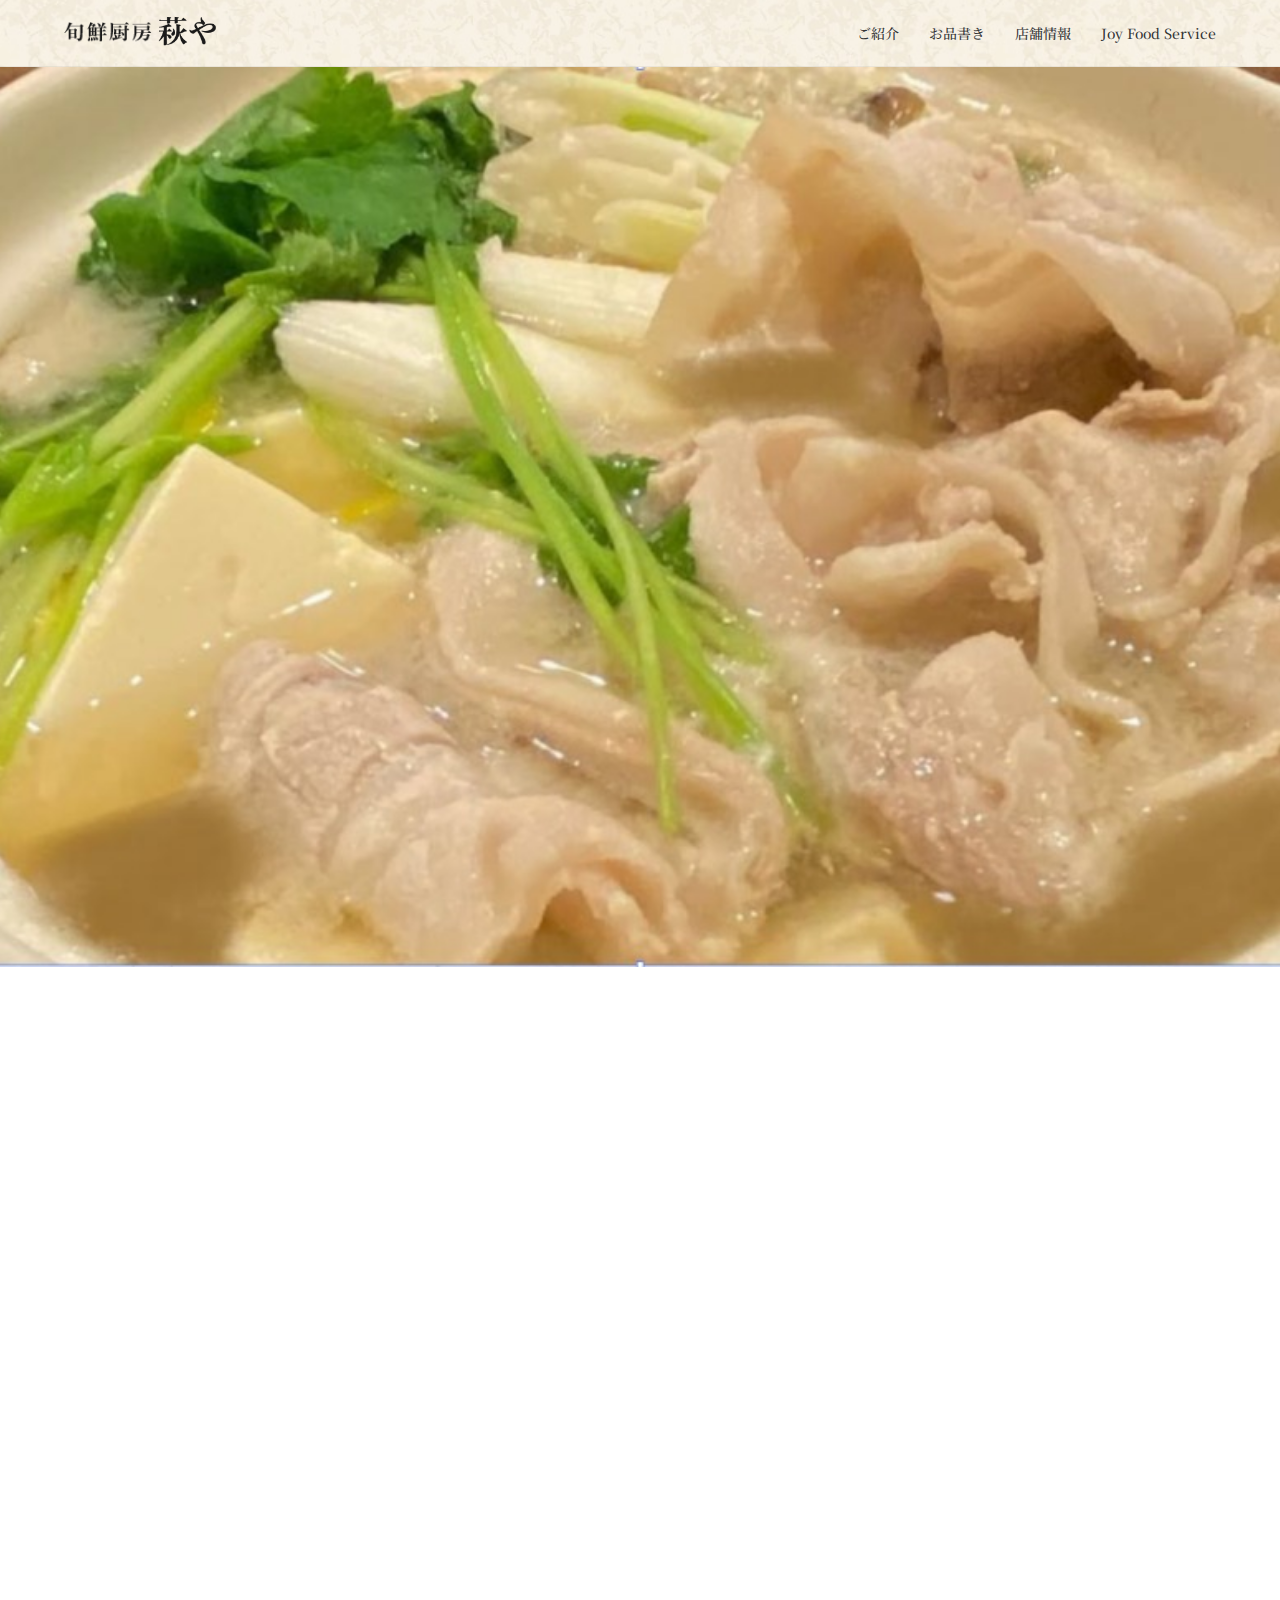
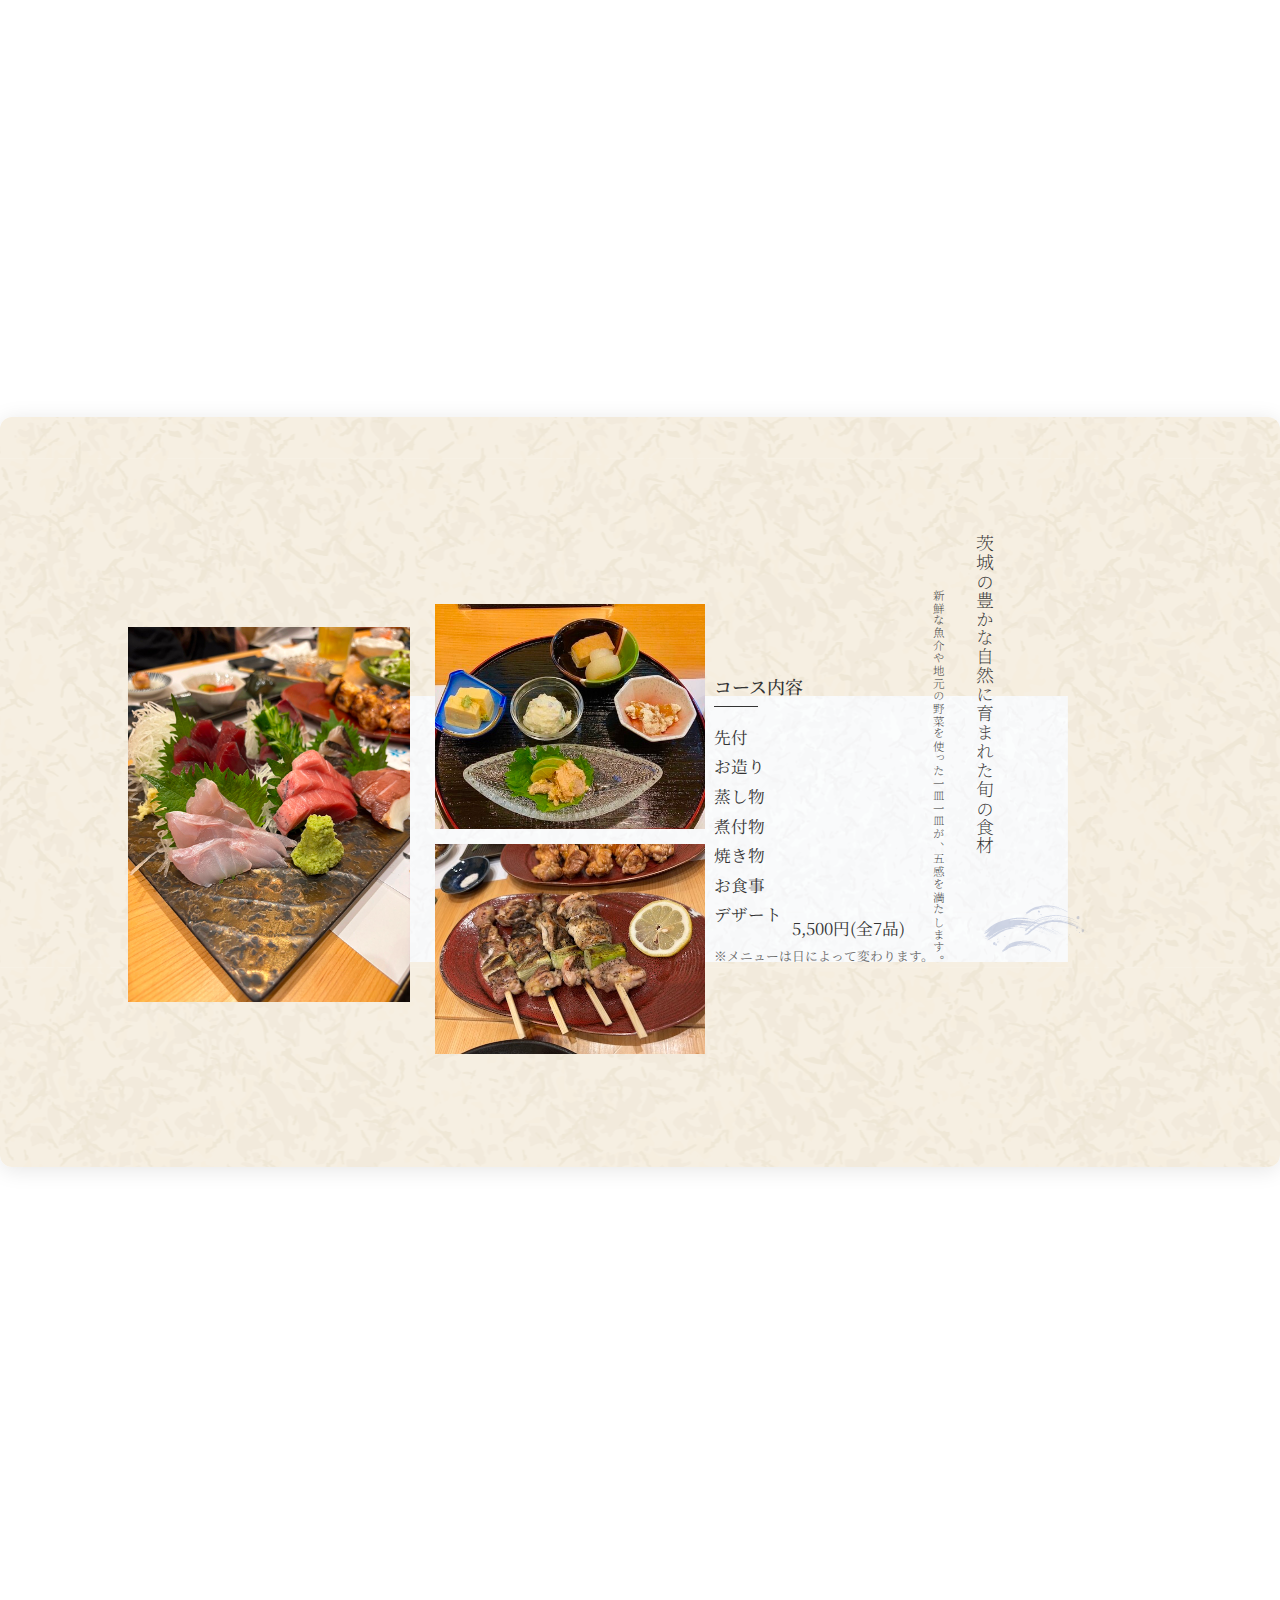
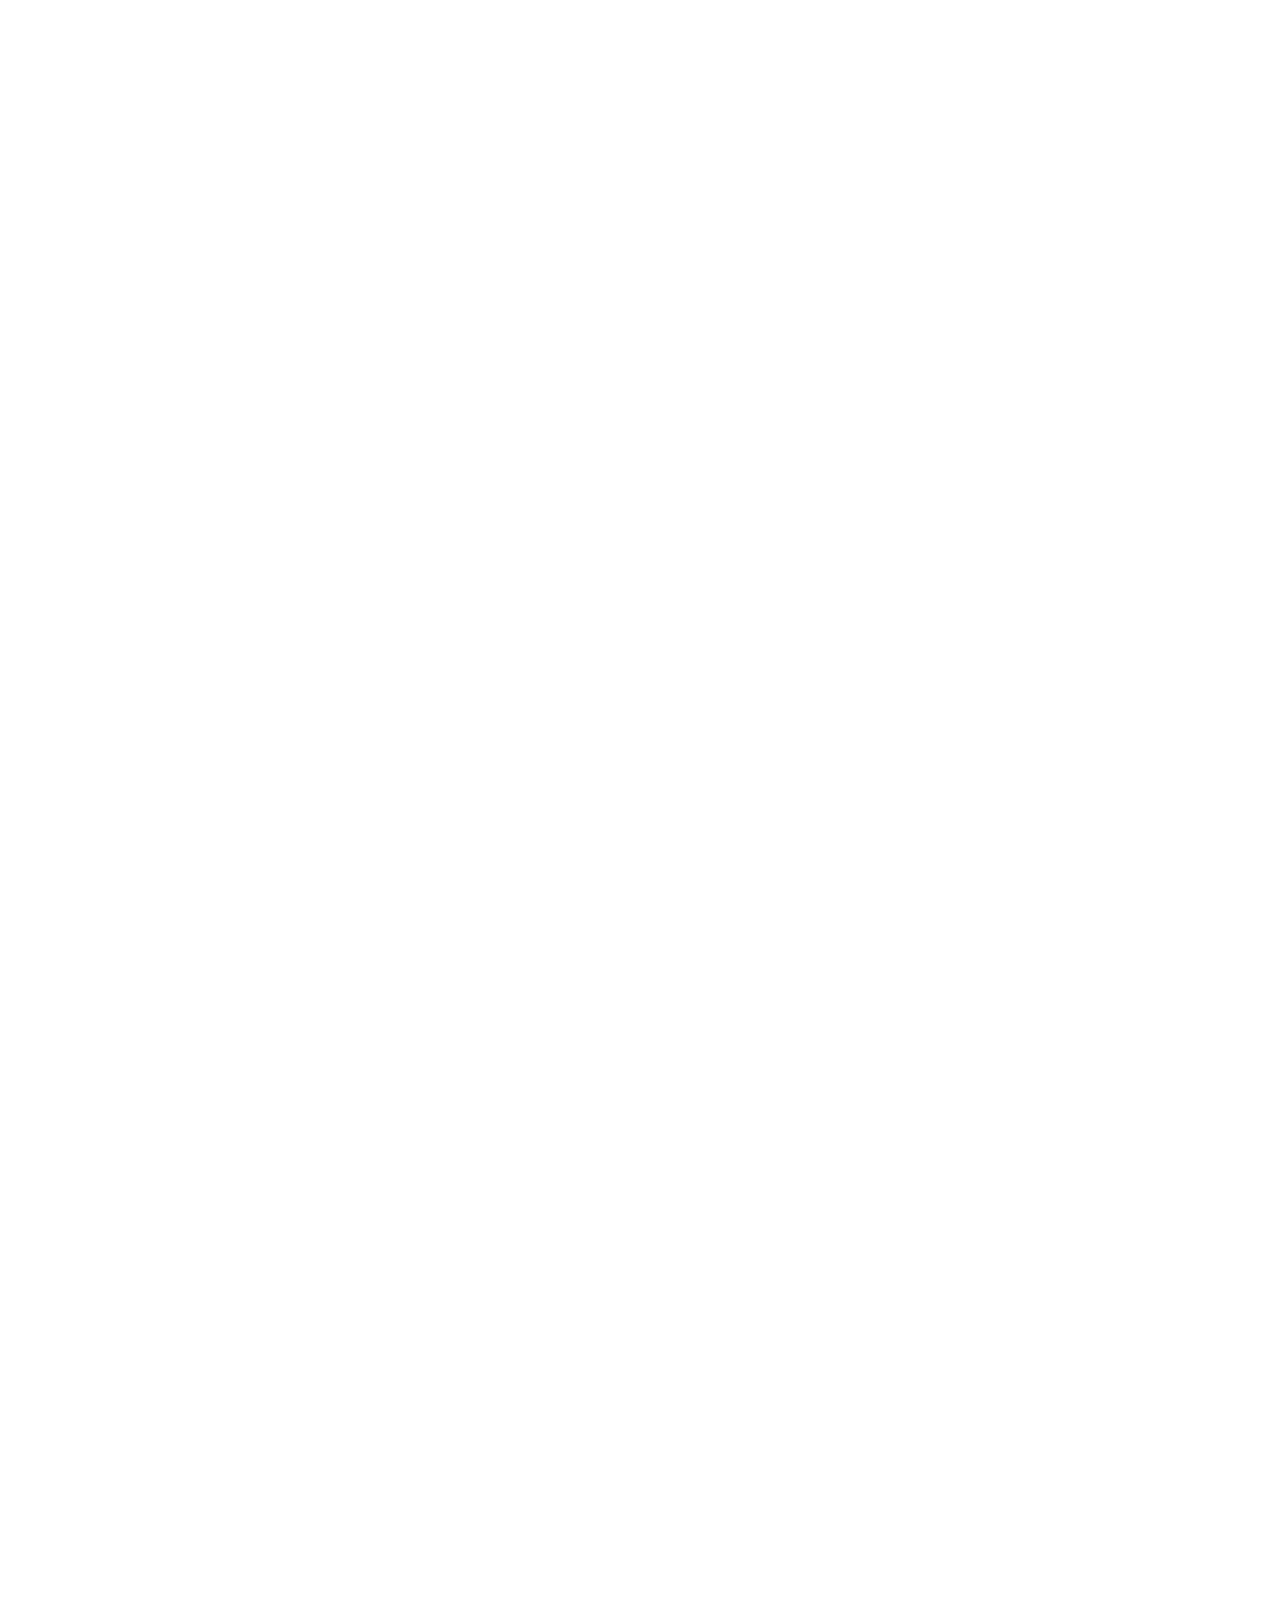
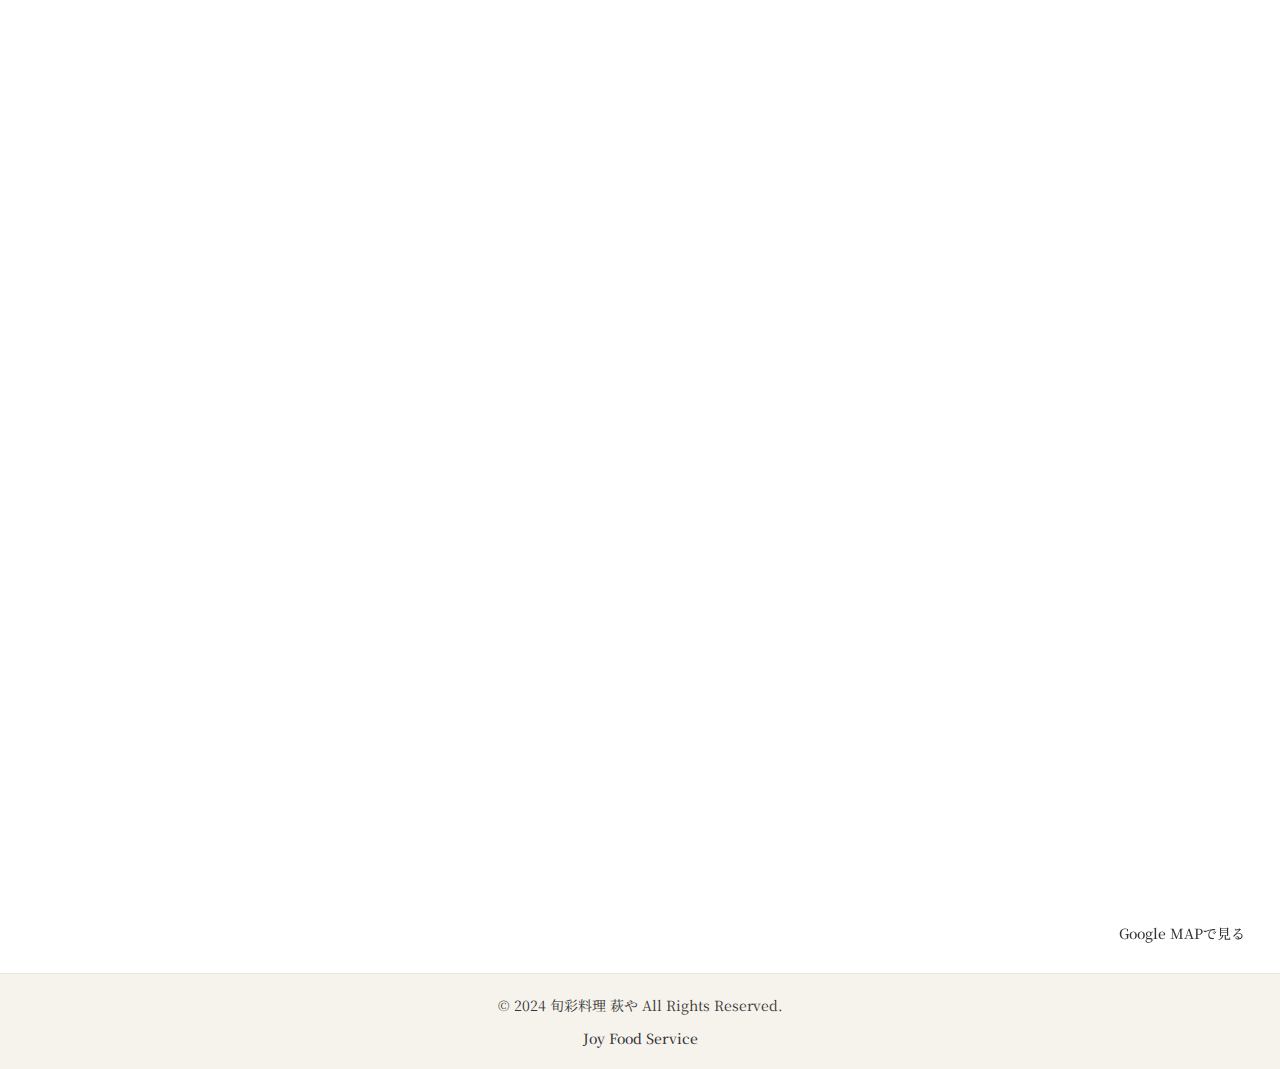
<file: hagiya.html>
<!DOCTYPE html>
<html lang="ja">
  <head>
    <meta charset="UTF-8" />
    <meta name="viewport" content="width=device-width, initial-scale=1.0" />
    <title>旬彩料理 萩や | 水戸の日本料理店</title>
    <link rel="stylesheet" href="assets/css/hagiya.css" />
    <link
      href="https://fonts.googleapis.com/css2?family=Noto+Serif+JP:wght@200..900&display=swap"
      rel="stylesheet"
    />
  </head>

  <body>
    <!-- Navigation -->
    <header class="site-header">
      <div class="logo">
        <a href="index.html" class="logo-container">
          <img
            src="assets/images/hagiya-images/logo1.png"
            alt="旬彩料理"
            class="logo-text-img"
          />
          <img
            src="assets/images/hagiya-images/logo2.png"
            alt="萩や"
            class="logo-name-img"
          />
        </a>
      </div>
      <button class="mobile-menu-toggle" aria-label="メニュー">
        <span></span>
        <span></span>
        <span></span>
      </button>
      <nav class="main-nav">
        <ul>
          <li><a href="#about">ご紹介</a></li>
          <li><a href="#menu">お品書き</a></li>
          <li><a href="#info">店舗情報</a></li>
          <li>
            <a href="index.html" class="joy-link">Joy Food Service</a>
          </li>
        </ul>
      </nav>
    </header>

    <!-- Main Hero Image -->
    <div class="hero-image">
      <img src="assets/images/hagiya-top.jpeg" alt="萩やの料理" />
    </div>

    <!-- Storefront Section -->
    <section id="about" class="storefront-section">
      <div class="storefront-image">
        <img src="assets/images/hagiya-subtop.jpeg" alt="萩やの外観" />
      </div>
      <div class="storefront-vertical-image"></div>

      <div class="storefront-vertical-text">
        <h2>茨城の味、和の心。</h2>
        <p>「旬鮮厨房　萩や」は、地物や北海道産を中心に</p>
        <p>活きの良い魚介類を提供する居酒屋です。</p>
        <p>海産物の他にも、牛すき・牛しゃぶ</p>
        <p>焼き鳥などのお肉料理や</p>
        <p>種類豊富な日本酒もお楽しみいただけます。</p>
      </div>
    </section>

    <!-- News Section -->
    <section class="news-section">
      <div class="news-container">
        <h2 class="">お知らせ</h2>
        <div class="news-item">
          <div class="news-date">2024.09.10</div>
          <div class="news-content">
            <p>初夏の旬食材を使用した新メニューのご紹介</p>
            <p>お盆期間中の営業についてのお知らせ</p>
            <p>日本酒の取り扱い銘柄を追加しました</p>
          </div>
        </div>
        <div class="news-item">
          <div class="news-date">2024.09.10</div>
          <div class="news-content">
            <p>初夏の旬食材を使用した新メニューのご紹介</p>
            <p>お盆期間中の営業についてのお知らせ</p>
            <p>日本酒の取り扱い銘柄を追加しました</p>
          </div>
        </div>
        <div class="news-item">
          <div class="news-date">2024.09.10</div>
          <div class="news-content">
            <p>初夏の旬食材を使用した新メニューのご紹介</p>
            <p>お盆期間中の営業についてのお知らせ</p>
            <p>日本酒の取り扱い銘柄を追加しました</p>
          </div>
        </div>
      </div>
    </section>

    <!-- Course Menu Section -->
    <div class="menu-layout">
      <!-- White card with menu inside -->
      <div class="menu-card">
        <!-- Menu content positioned INSIDE white card -->
        <div class="menu-content">
          <h3 class="course-title">コース内容</h3>
          <ul class="course-items">
            <li>先付</li>
            <li>お造り</li>
            <li>蒸し物</li>
            <li>煮付物</li>
            <li>焼き物</li>
            <li>お食事</li>
            <li>デザート</li>
          </ul>
          <p class="course-price">5,500円(全7品)</p>
          <p class="course-note">※メニューは日によって変わります。</p>
        </div>
        <div class="vertical-text-container">
          <p class="course-vertical-text">
            新鮮な魚介や地元の野菜を使った一皿一皿が、五感を満たします。
          </p>
          <p class="course-vertical-text">茨城の豊かな自然に育まれた旬の食材</p>
        </div>
      </div>

      <!-- Main large image -->
      <div class="main-image">
        <img
          src="assets/images/hagiya-images/course-menu.png"
          alt="季節の料理"
        />
      </div>

      <!-- Two thumbnail images in vertical stack -->
      <div class="thumbnail-container">
        <img
          src="assets/images/hagiya-images/course-menu-1.png"
          alt="料理サムネイル1"
        />
        <img
          src="assets/images/hagiya-images/course-menu-2.jpg"
          alt="料理サムネイル2"
        />
      </div>

      <!-- Vertical text that overhangs at top - EXACTLY TWO LINES -->
    </div>

    <!-- Space Section -->
    <section class="space-section">
      <div class="space-container">
        <div class="space-images">
          <div class="space-image space-image-1">
            <img
              src="assets/images/hagiya-space-img-1.svg"
              alt="萩やのカウンター"
            />
          </div>
          <div class="space-image space-image-2">
            <img src="assets/images/hagiya-space-img-2.svg" alt="萩やの個室" />
          </div>
          <div class="space-image space-image-3">
            <img src="assets/images/hagiya-space-img-3.jpg" alt="萩やの個室" />
          </div>
          <div class="space-image space-image-4-space">
            <div class="space-image-4-space-item-1">
              <img
                src="assets/images/hagiya-space-img-4.jpg"
                alt="萩やの個室"
              />
            </div>
            <div class="space-image-4-space-item-2">
              <img
                src="assets/images/hagiya-space-img-1.svg"
                alt="萩やの個室"
              />
            </div>
          </div>
        </div>

        <div class="space-image-1-texts">
          <p>様々なシチュエーションでご利用可能です。</p>
          <p>各種宴会や飲み会、接待など</p>
          <p>店内はカウンターや個室もご用意ございますので、</p>
          <p>ゆったり空間で団欒を楽しむ。</p>
        </div>
      </div>
    </section>

    <!-- Food Menu Section -->
    <section class="food-menu-section">
      <div class="food-menu-container">
        <div class="menu-item">
          <div class="menu-item-content">
            <div class="menu-item-content-image">
              <img src="assets/images/hagiya-top.jpeg" alt="料理メニュー" />
            </div>
            <div class="menu-item-content-text">
              <h3 class="food-menu-logo">料理メニュー</h3>
              <p>
                概要が入ります。概要が入ります。概要が入ります。概要が入ります。概要が入ります。概要が入ります。概要が入ります。概要が入ります。概要が入ります。概要が入ります。概要が入ります。概要が入ります。概要が入ります。概要が入ります。
              </p>
              <a href="#" class="menu-btn">料理メニューはこちら</a>
            </div>
          </div>
        </div>

        <div class="menu-item-2">
          <div class="menu-item-content">
            <div class="menu-item-content-text">
              <h3 class="food-menu-logo">ドリンクメニュー</h3>
              <p>
                概要が入ります。概要が入ります。概要が入ります。概要が入ります。概要が入ります。概要が入ります。概要が入ります。概要が入ります。概要が入ります。概要が入ります。概要が入ります。概要が入ります。概要が入ります。概要が入ります。
              </p>
              <a href="#" class="menu-btn">ドリンクメニューはこちら</a>
            </div>
            <div class="menu-item-content-image">
              <img src="assets/images/hagiya-top.jpeg" alt="ドリンクメニュー" />
            </div>
          </div>
        </div>
      </div>
    </section>

    <!-- Instagram Section -->
    <section class="instagram-section">
      <a href="#" class="instagram-btn">Instagram</a>
    </section>

    <!-- Gallery Section -->
    <section class="gallery-section">
      <div class="gallery-container">
        <!-- Gallery Wrapper -->
        <div class="gallery-wrapper">
          <!-- First Slide (5 images) -->
          <div class="gallery-slide">
            <div class="gallery-item">
              <img
                src="assets/images/hagiya-space-img-3.jpg"
                alt="萩やのギャラリー1"
              />
            </div>
            <div class="gallery-item">
              <img
                src="assets/images/Homepage/hagiya-1.jpg"
                alt="萩やのギャラリー2"
              />
            </div>
            <div class="gallery-item">
              <img
                src="assets/images/Homepage/hagiya-2.jpg"
                alt="萩やのギャラリー3"
              />
            </div>
            <div class="gallery-item">
              <img
                src="assets/images/Homepage/hagiya-3.jpg"
                alt="萩やのギャラリー4"
              />
            </div>
            <div class="gallery-item">
              <img
                src="assets/images/Homepage/hagiya-4.jpg"
                alt="萩やのギャラリー5"
              />
            </div>
          </div>

          <!-- Second Slide (5 images) -->
          <div class="gallery-slide">
            <div class="gallery-item">
              <img
                src="assets/images/hagiya-space-img-3.jpg"
                alt="萩やのギャラリー6"
              />
            </div>
            <div class="gallery-item">
              <img
                src="assets/images/Homepage/hagiya-1.jpg"
                alt="萩やのギャラリー7"
              />
            </div>
            <div class="gallery-item">
              <img
                src="assets/images/Homepage/hagiya-2.jpg"
                alt="萩やのギャラリー8"
              />
            </div>
            <div class="gallery-item">
              <img
                src="assets/images/Homepage/hagiya-3.jpg"
                alt="萩やのギャラリー9"
              />
            </div>
            <div class="gallery-item">
              <img
                src="assets/images/Homepage/hagiya-4.jpg"
                alt="萩やのギャラリー10"
              />
            </div>
          </div>
        </div>
      </div>
    </section>

    <!-- Information Section -->
    <section id="info" class="info-section">
      <div class="info-container">
        <h2>ご予約</h2>
        <p class="tel">☎ 029-297-1560</p>

        <div class="info-details">
          <div class="info-item">
            <h3 class="info-nbr">営業時間</h3>
            <p>17:00～23:00(L.O.22:30)</p>
            <h3 class="info-nbr">定休日</h3>
            <p>日曜</p>
            <h3 class="info-nbr">住所</h3>
            <p>水戸市大工町1-4-12 大工町ビル 1F</p>
          </div>
        </div>
      </div>
    </section>

    <!-- Google Map (Full Width) -->
    <div class="full-width-map">
      <iframe
        src="https://www.google.com/maps/embed?pb=!1m14!1m8!1m3!1d200.7604720195719!2d140.4592439!3d36.3809377!3m2!1i1024!2i768!4f13.1!3m3!1m2!1s0x602225003b0a3305%3A0x1edc554246e95f9!2z5pes6I-c5Y6o5oi_6JCp44KE!5e0!3m2!1sja!2sjp!4v1750061646756!5m2!1sja!2sjp"
        width="100%"
        height="400"
        style="border: 0"
        allowfullscreen=""
        loading="lazy"
        referrerpolicy="no-referrer-when-downgrade"
      ></iframe>
      <div class="map-label">
        <a
          href="https://maps.app.goo.gl/4n2y2McBF4PisHJZ9"
          target="_blank"
          rel="noopener noreferrer"
        >
          Google MAPで見る
        </a>
      </div>
    </div>

    <!-- Footer -->
    <footer class="site-footer">
      <div class="footer-content">
        <p>&copy; 2024 旬彩料理 萩や All Rights Reserved.</p>
        <a href="index.html" class="joy-link">Joy Food Service</a>
      </div>
    </footer>

    <script src="js/hagiya.js"></script>
  </body>
</html>
</file>
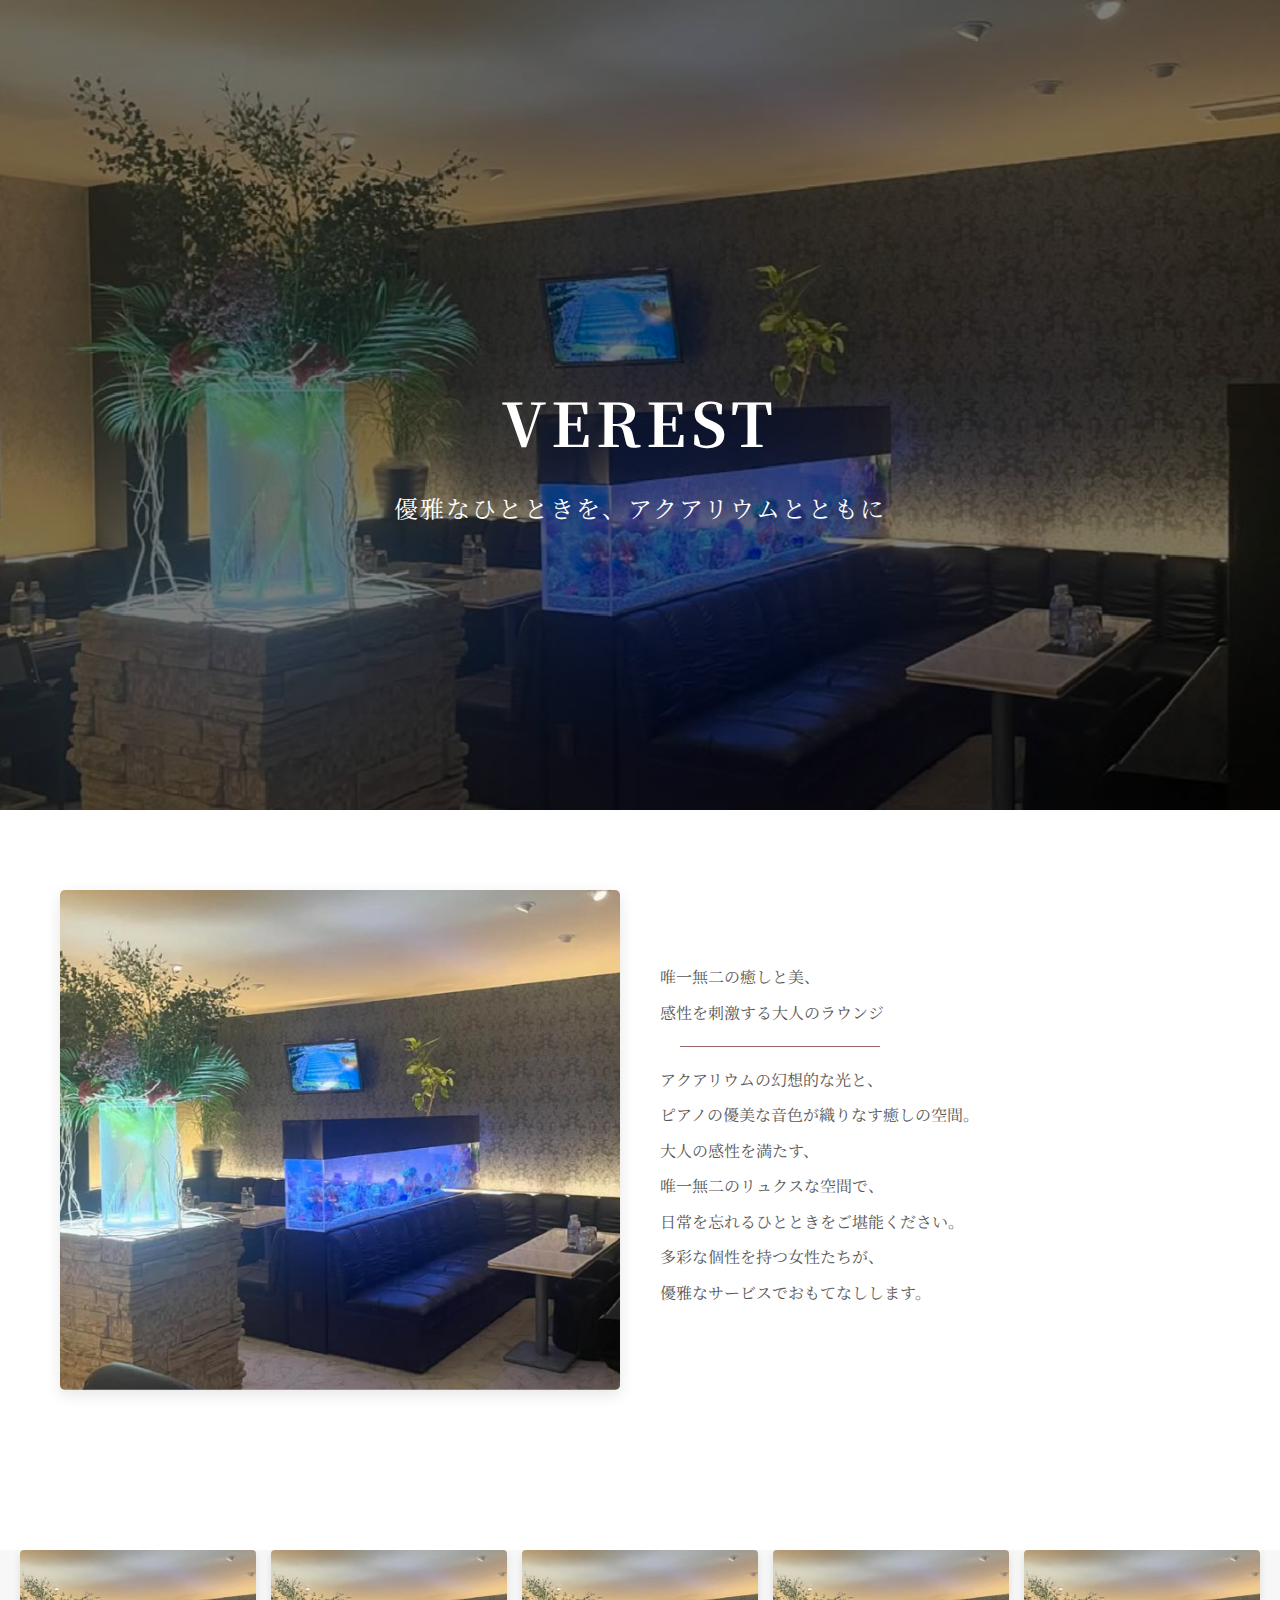
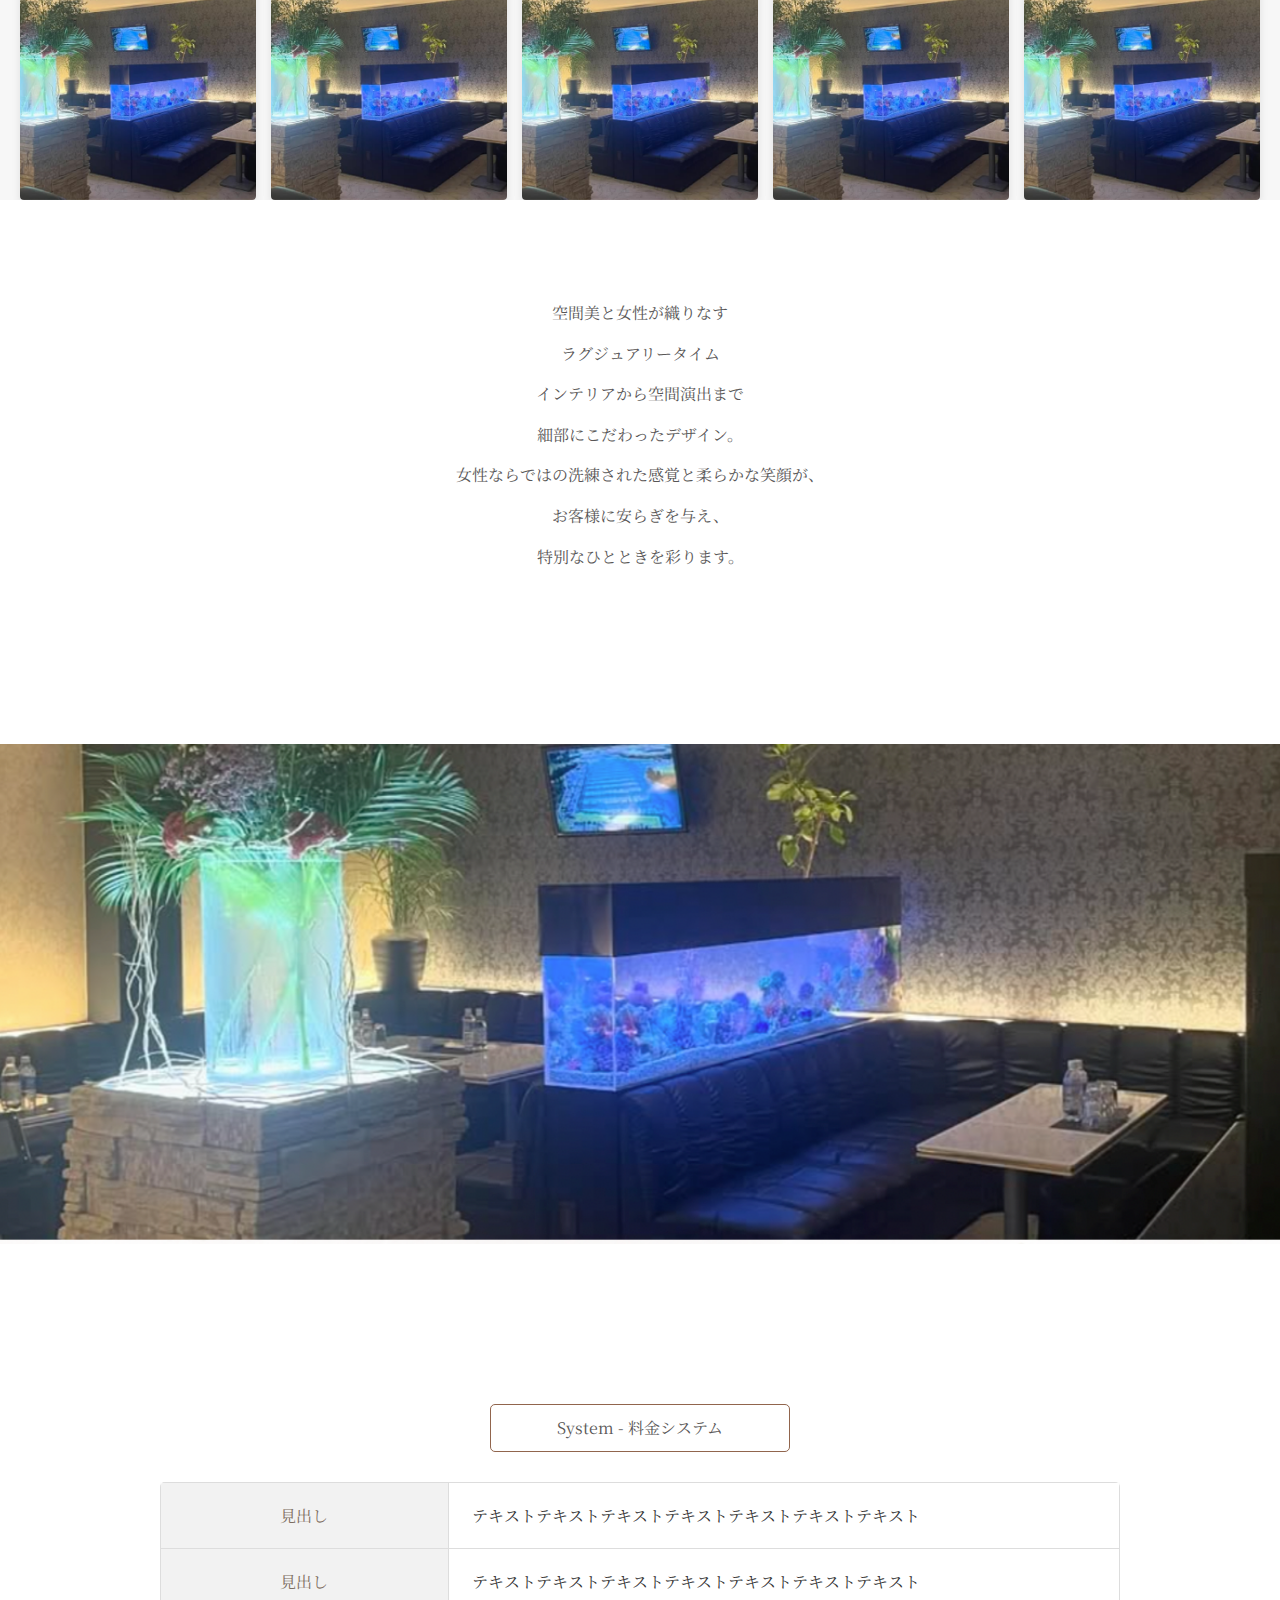
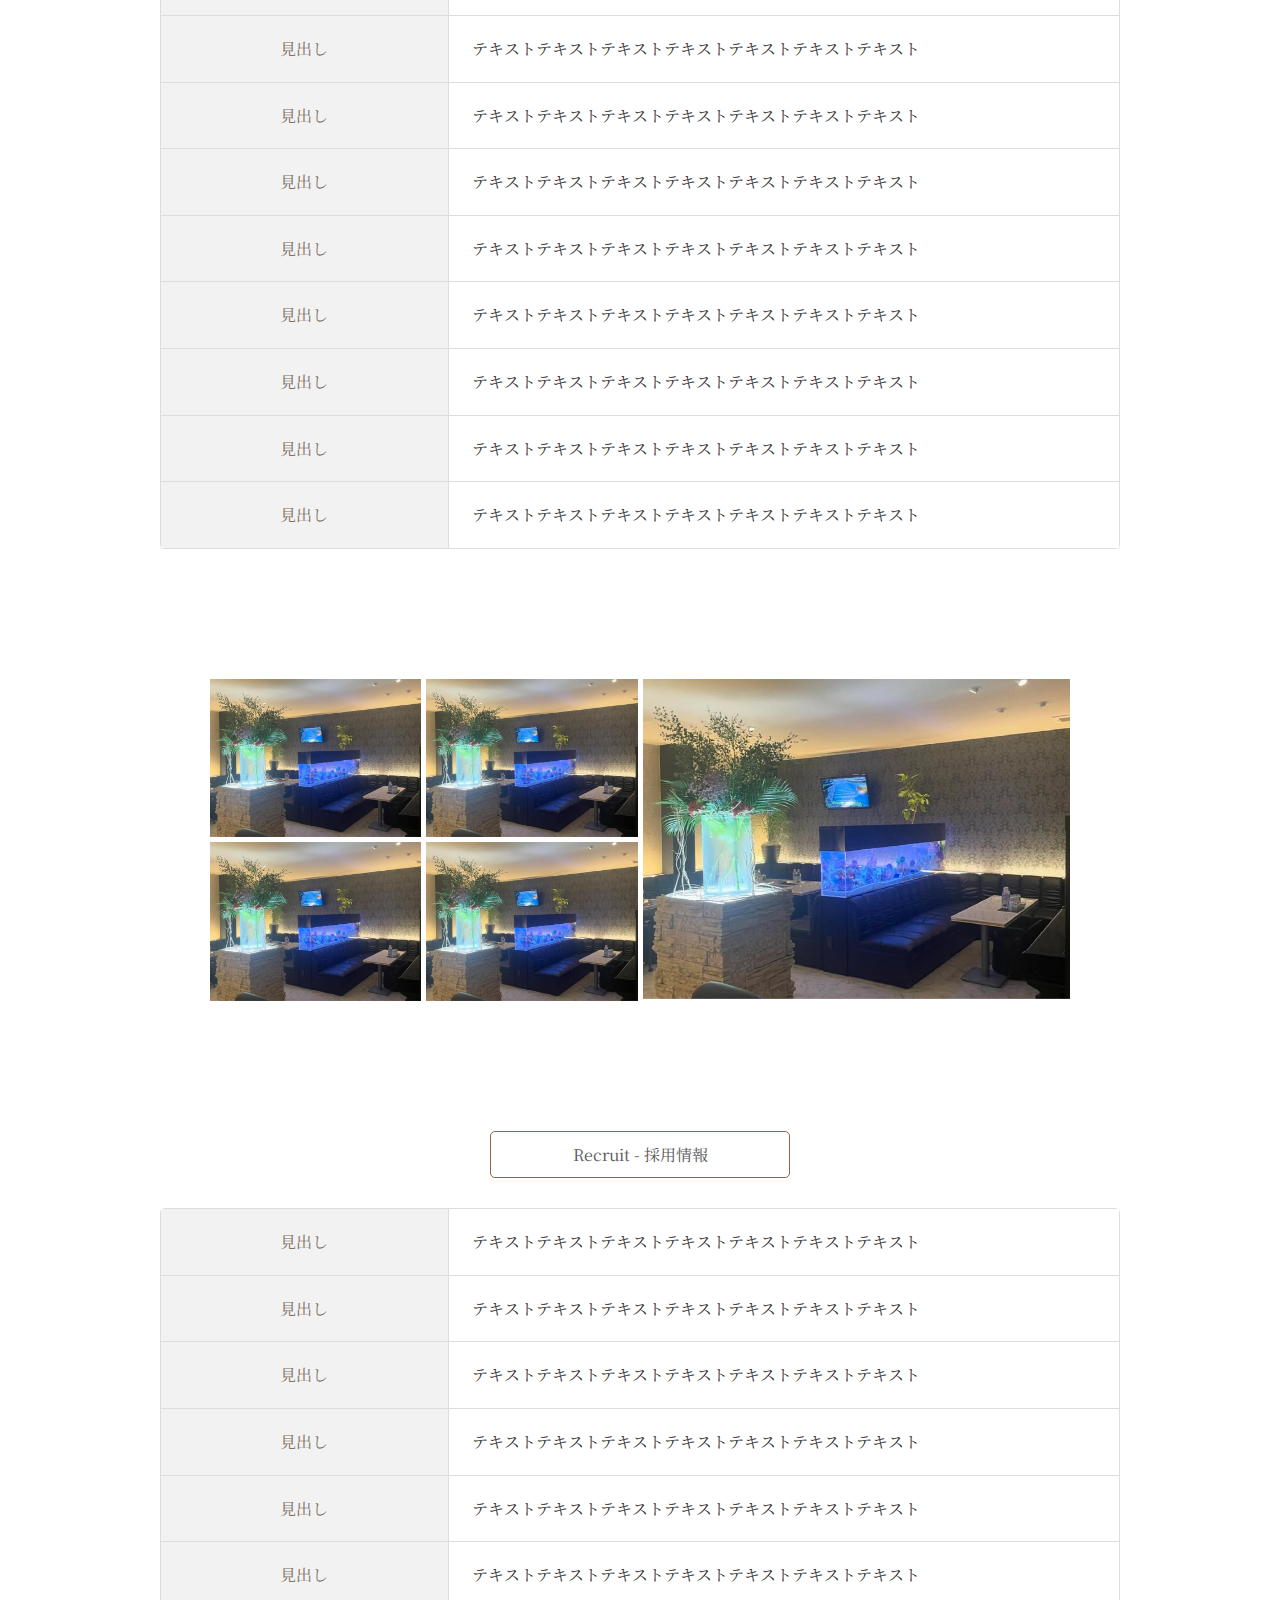
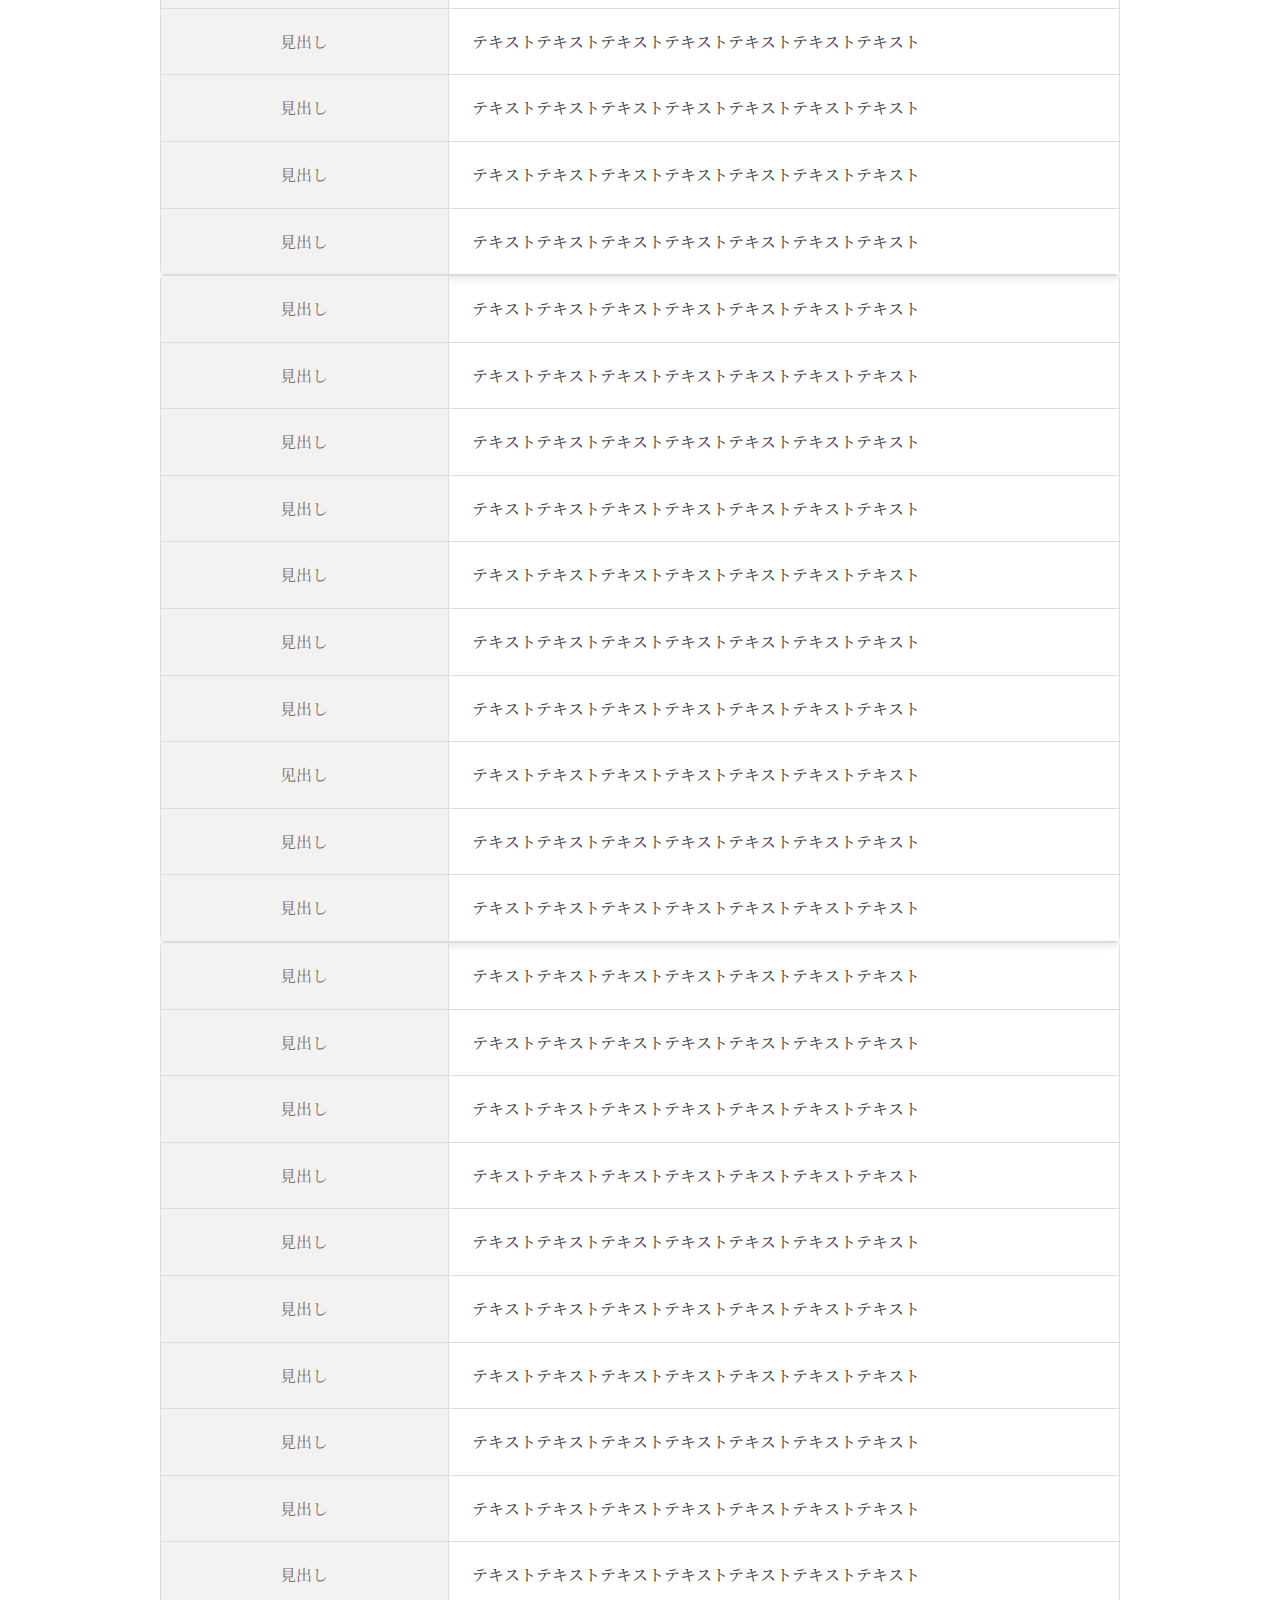
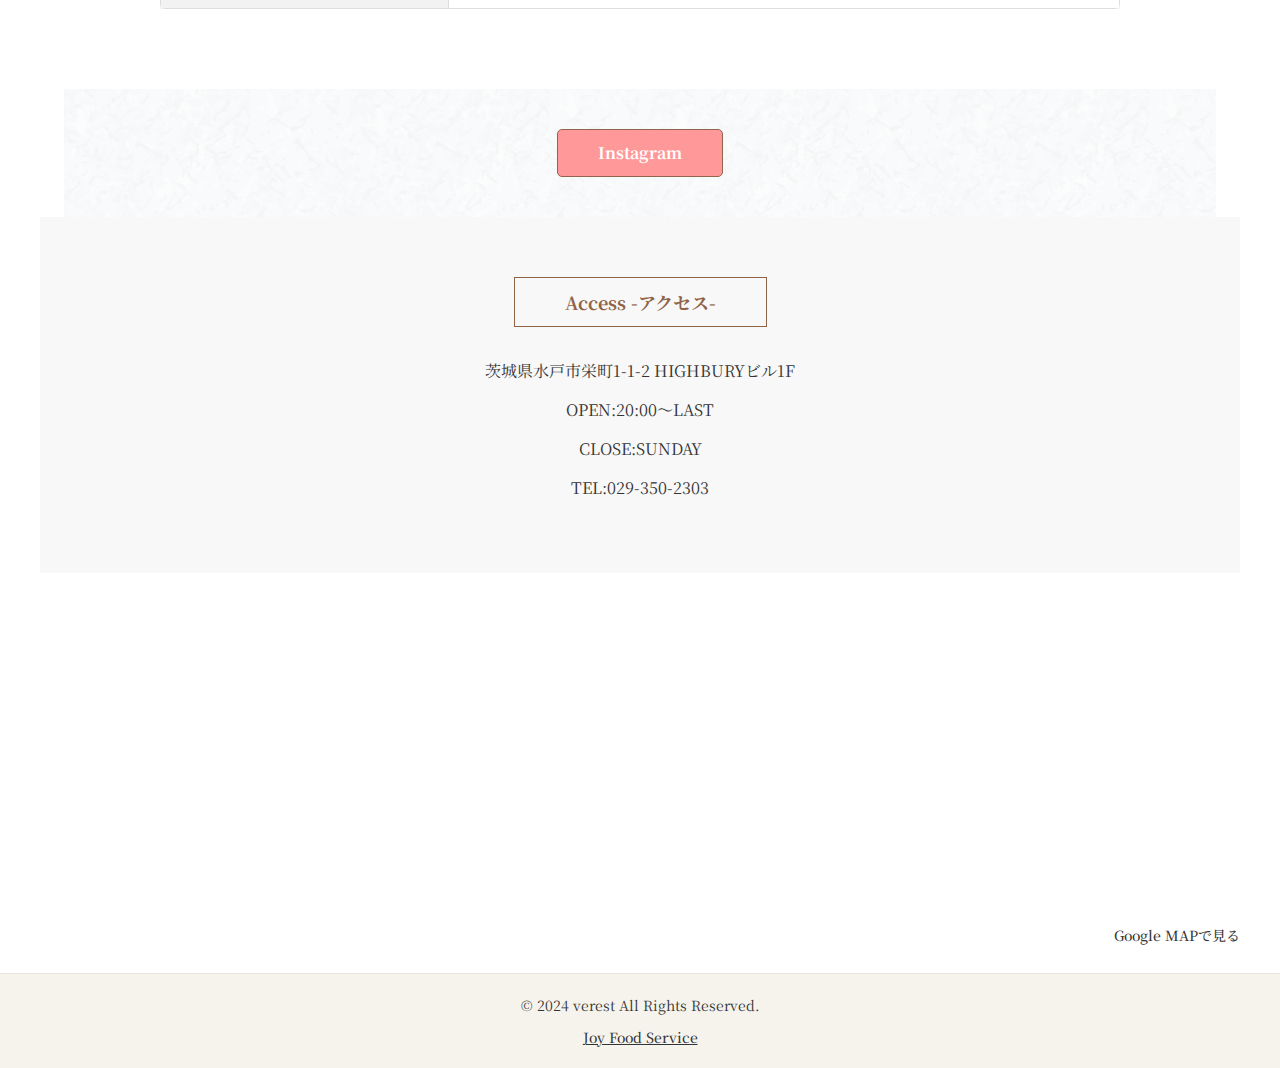
<file: Verest.html>
<!DOCTYPE html>
<html lang="ja">
  <head>
    <meta charset="UTF-8" />
    <meta name="viewport" content="width=device-width, initial-scale=1.0" />
    <title>VEREST</title>
    <link rel="stylesheet" href="assets/css/verest.css" />
    <link rel="stylesheet" href="assets/css/hagiya.css" />
    <link rel="stylesheet" href="assets/css/info-footer.css" />
    <link rel="preconnect" href="https://fonts.googleapis.com" />
    <link rel="preconnect" href="https://fonts.gstatic.com" crossorigin />
    <link
      href="https://fonts.googleapis.com/css2?family=Noto+Serif+JP:wght@200..900&display=swap"
      rel="stylesheet"
    />
  </head>

  <body>
    <!-- Main Content -->
    <div class="main-content">
      <!-- Hero Section -->
      <section class="hero" id="hero">
        <div class="hero-image">
          <img src="assets/images/verest-bg.jpg" alt="VEREST Interior" />
          <div class="overlay">
            <h1>VEREST</h1>
            <p>優雅なひとときを、アクアリウムとともに</p>
          </div>
        </div>
      </section>

      <!-- Update to the About Section of VEREST HTML -->
      <section id="about" class="about">
        <div class="about-content">
          <div class="about-image">
            <img
              src="assets/images/verest-bg.jpg"
              alt="VEREST Interior Details"
            />
          </div>
          <div class="about-text">
            <div class="highlight-text">
              <span>唯一無二の癒しと美、</span>
            </div>

            <div class="highlight-text">
              <span>感性を刺激する大人のラウンジ</span>
            </div>

            <hr class="highlight-divider" />

            <div class="highlight-text">
              <span>アクアリウムの幻想的な光と、</span>
            </div>

            <div class="highlight-text">
              <span>ピアノの優美な音色が織りなす癒しの空間。</span>
            </div>

            <div class="highlight-text">
              <span>大人の感性を満たす、</span>
            </div>

            <div class="highlight-text">
              <span>唯一無二のリュクスな空間で、</span>
            </div>

            <div class="highlight-text">
              <span>日常を忘れるひとときをご堪能ください。</span>
            </div>

            <div class="highlight-text">
              <span>多彩な個性を持つ女性たちが、</span>
            </div>

            <div class="highlight-text">
              <span>優雅なサービスでおもてなしします。</span>
            </div>
          </div>
        </div>
      </section>

      <!-- Gallery Section -->
      <section id="gallery" class="gallery">
        <div class="gallery-container">
          <!-- Gallery Wrapper -->
          <div class="gallery-wrapper">
            <!-- First Slide (5 images) -->
            <div class="gallery-slide">
              <div class="gallery-item">
                <img
                  src="assets/images/verest-bg.jpg"
                  alt="VEREST Interior 1"
                />
              </div>
              <div class="gallery-item">
                <img
                  src="assets/images/verest-bg.jpg"
                  alt="VEREST Interior 2"
                />
              </div>
              <div class="gallery-item">
                <img
                  src="assets/images/verest-bg.jpg"
                  alt="VEREST Interior 3"
                />
              </div>
              <div class="gallery-item">
                <img
                  src="assets/images/verest-bg.jpg"
                  alt="VEREST Interior 3"
                />
              </div>
              <div class="gallery-item">
                <img
                  src="assets/images/verest-bg.jpg"
                  alt="VEREST Interior 3"
                />
              </div>
            </div>

            <!-- Second Slide (5 images) -->
            <div class="gallery-slide">
              <div class="gallery-item">
                <img
                  src="assets/images/verest-bg.jpg"
                  alt="VEREST Interior 4"
                />
              </div>
              <div class="gallery-item">
                <img
                  src="assets/images/verest-bg.jpg"
                  alt="VEREST Interior 5"
                />
              </div>
              <div class="gallery-item">
                <img
                  src="assets/images/verest-bg.jpg"
                  alt="VEREST Interior 6"
                />
              </div>
              <div class="gallery-item">
                <img
                  src="assets/images/verest-bg.jpg"
                  alt="VEREST Interior 3"
                />
              </div>
              <div class="gallery-item">
                <img
                  src="assets/images/verest-bg.jpg"
                  alt="VEREST Interior 3"
                />
              </div>
            </div>

            <!-- Add more slides as needed -->
          </div>
        </div>

        <div class="gallery-after-text">
          <div class="highlight-text">
            <span>空間美と女性が織りなす</span>
          </div>
          <div class="highlight-text">
            <span>ラグジュアリータイム</span>
          </div>
          <div class="highlight-text">
            <span>インテリアから空間演出まで</span>
          </div>
          <div class="highlight-text">
            <span>細部にこだわったデザイン。</span>
          </div>
          <div class="highlight-text">
            <span>女性ならではの洗練された感覚と柔らかな笑顔が、</span>
          </div>
          <div class="highlight-text">
            <span>お客様に安らぎを与え、</span>
          </div>
          <div class="highlight-text">
            <span>特別なひとときを彩ります。</span>
          </div>
        </div>
      </section>

      <!-- image section  -->
      <section class="full-width-image-section">
        <div class="full-width-image-container">
          <img
            src="assets/images/verst-banner.png"
            alt="VEREST Luxury Experience"
            class="full-width-image"
          />
        </div>
      </section>

      <!-- System Section -->
      <section id="system" class="system">
        <div class="highlight-text center-highlight">
          <span class="recruit-button">System - 料金システム</span>
        </div>

        <div class="system-content">
          <table class="system-table">
            <tr>
              <th><span class="highlight-th">見出し</span></th>
              <td>
                <span class="highlight-td"
                  >テキストテキストテキストテキストテキストテキストテキスト</span
                >
              </td>
            </tr>
            <tr>
              <th><span class="highlight-th">見出し</span></th>
              <td>
                <span class="highlight-td"
                  >テキストテキストテキストテキストテキストテキストテキスト</span
                >
              </td>
            </tr>
            <tr>
              <th><span class="highlight-th">見出し</span></th>
              <td>
                <span class="highlight-td"
                  >テキストテキストテキストテキストテキストテキストテキスト</span
                >
              </td>
            </tr>
            <tr>
              <th><span class="highlight-th">見出し</span></th>
              <td>
                <span class="highlight-td"
                  >テキストテキストテキストテキストテキストテキストテキスト</span
                >
              </td>
            </tr>
            <tr>
              <th><span class="highlight-th">見出し</span></th>
              <td>
                <span class="highlight-td"
                  >テキストテキストテキストテキストテキストテキストテキスト</span
                >
              </td>
            </tr>
            <tr>
              <th><span class="highlight-th">見出し</span></th>
              <td>
                <span class="highlight-td"
                  >テキストテキストテキストテキストテキストテキストテキスト</span
                >
              </td>
            </tr>
            <tr>
              <th><span class="highlight-th">見出し</span></th>
              <td>
                <span class="highlight-td"
                  >テキストテキストテキストテキストテキストテキストテキスト</span
                >
              </td>
            </tr>
            <tr>
              <th><span class="highlight-th">見出し</span></th>
              <td>
                <span class="highlight-td"
                  >テキストテキストテキストテキストテキストテキストテキスト</span
                >
              </td>
            </tr>
            <tr>
              <th><span class="highlight-th">見出し</span></th>
              <td>
                <span class="highlight-td"
                  >テキストテキストテキストテキストテキストテキストテキスト</span
                >
              </td>
            </tr>
            <tr>
              <th><span class="highlight-th">見出し</span></th>
              <td>
                <span class="highlight-td"
                  >テキストテキストテキストテキストテキストテキストテキスト</span
                >
              </td>
            </tr>
          </table>
        </div>
      </section>

      <section class="system-in-between-gallery">
        <div class="system-in-between-gallery-container">
          <div class="system-in-between-gallery-container-grid">
            <div class="system-in-between-gallery-item">
              <img
                src="assets/images/verest-bg.jpg"
                alt="Lounge interior with aquarium and decorative plants"
              />
            </div>
            <div class="system-in-between-gallery-item">
              <img
                src="assets/images/verest-bg.jpg"
                alt="Blue aquarium with ambient lighting"
              />
            </div>
            <div class="system-in-between-gallery-item">
              <img
                src="assets/images/verest-bg.jpg"
                alt="Modern lounge seating area"
              />
            </div>
            <div class="system-in-between-gallery-item">
              <img
                src="assets/images/verest-bg.jpg"
                alt="Illuminated plant display"
              />
            </div>
            <div class="system-in-between-gallery-item featured">
              <img
                src="assets/images/verest-bg.jpg"
                alt="Full view of lounge with aquarium and seating"
              />
            </div>
          </div>
        </div>
      </section>

      <!-- MODIFIED RECRUIT SECTION WITH SLIDER -->
      <section id="recruit" class="system">
        <div class="highlight-text center-highlight">
          <span class="recruit-button">Recruit - 採用情報</span>
        </div>

        <div class="system-content">
          <div class="recruit-slider-wrapper">
            <!-- Slide 1 - Your original table -->
            <div class="recruit-slide">
              <table class="system-table">
                <tr>
                  <th><span class="highlight-th">見出し</span></th>
                  <td>
                    <span class="highlight-td"
                      >テキストテキストテキストテキストテキストテキストテキスト</span
                    >
                  </td>
                </tr>
                <tr>
                  <th><span class="highlight-th">見出し</span></th>
                  <td>
                    <span class="highlight-td"
                      >テキストテキストテキストテキストテキストテキストテキスト</span
                    >
                  </td>
                </tr>
                <tr>
                  <th><span class="highlight-th">見出し</span></th>
                  <td>
                    <span class="highlight-td"
                      >テキストテキストテキストテキストテキストテキストテキスト</span
                    >
                  </td>
                </tr>
                <tr>
                  <th><span class="highlight-th">見出し</span></th>
                  <td>
                    <span class="highlight-td"
                      >テキストテキストテキストテキストテキストテキストテキスト</span
                    >
                  </td>
                </tr>
                <tr>
                  <th><span class="highlight-th">見出し</span></th>
                  <td>
                    <span class="highlight-td"
                      >テキストテキストテキストテキストテキストテキストテキスト</span
                    >
                  </td>
                </tr>
                <tr>
                  <th><span class="highlight-th">見出し</span></th>
                  <td>
                    <span class="highlight-td"
                      >テキストテキストテキストテキストテキストテキストテキスト</span
                    >
                  </td>
                </tr>
                <tr>
                  <th><span class="highlight-th">見出し</span></th>
                  <td>
                    <span class="highlight-td"
                      >テキストテキストテキストテキストテキストテキストテキスト</span
                    >
                  </td>
                </tr>
                <tr>
                  <th><span class="highlight-th">見出し</span></th>
                  <td>
                    <span class="highlight-td"
                      >テキストテキストテキストテキストテキストテキストテキスト</span
                    >
                  </td>
                </tr>
                <tr>
                  <th><span class="highlight-th">見出し</span></th>
                  <td>
                    <span class="highlight-td"
                      >テキストテキストテキストテキストテキストテキストテキスト</span
                    >
                  </td>
                </tr>
                <tr>
                  <th><span class="highlight-th">見出し</span></th>
                  <td>
                    <span class="highlight-td"
                      >テキストテキストテキストテキストテキストテキストテキスト</span
                    >
                  </td>
                </tr>
              </table>
            </div>

            <!-- Slide 2 - Duplicate of your original table -->
            <div class="recruit-slide">
              <table class="system-table">
                <tr>
                  <th><span class="highlight-th">見出し</span></th>
                  <td>
                    <span class="highlight-td"
                      >テキストテキストテキストテキストテキストテキストテキスト</span
                    >
                  </td>
                </tr>
                <tr>
                  <th><span class="highlight-th">見出し</span></th>
                  <td>
                    <span class="highlight-td"
                      >テキストテキストテキストテキストテキストテキストテキスト</span
                    >
                  </td>
                </tr>
                <tr>
                  <th><span class="highlight-th">見出し</span></th>
                  <td>
                    <span class="highlight-td"
                      >テキストテキストテキストテキストテキストテキストテキスト</span
                    >
                  </td>
                </tr>
                <tr>
                  <th><span class="highlight-th">見出し</span></th>
                  <td>
                    <span class="highlight-td"
                      >テキストテキストテキストテキストテキストテキストテキスト</span
                    >
                  </td>
                </tr>
                <tr>
                  <th><span class="highlight-th">見出し</span></th>
                  <td>
                    <span class="highlight-td"
                      >テキストテキストテキストテキストテキストテキストテキスト</span
                    >
                  </td>
                </tr>
                <tr>
                  <th><span class="highlight-th">見出し</span></th>
                  <td>
                    <span class="highlight-td"
                      >テキストテキストテキストテキストテキストテキストテキスト</span
                    >
                  </td>
                </tr>
                <tr>
                  <th><span class="highlight-th">見出し</span></th>
                  <td>
                    <span class="highlight-td"
                      >テキストテキストテキストテキストテキストテキストテキスト</span
                    >
                  </td>
                </tr>
                <tr>
                  <th><span class="highlight-th">见出し</span></th>
                  <td>
                    <span class="highlight-td"
                      >テキストテキストテキストテキストテキストテキストテキスト</span
                    >
                  </td>
                </tr>
                <tr>
                  <th><span class="highlight-th">見出し</span></th>
                  <td>
                    <span class="highlight-td"
                      >テキストテキストテキストテキストテキストテキストテキスト</span
                    >
                  </td>
                </tr>
                <tr>
                  <th><span class="highlight-th">見出し</span></th>
                  <td>
                    <span class="highlight-td"
                      >テキストテキストテキストテキストテキストテキストテキスト</span
                    >
                  </td>
                </tr>
              </table>
            </div>

            <!-- Slide 3 - Duplicate of your original table -->
            <div class="recruit-slide">
              <table class="system-table">
                <tr>
                  <th><span class="highlight-th">見出し</span></th>
                  <td>
                    <span class="highlight-td"
                      >テキストテキストテキストテキストテキストテキストテキスト</span
                    >
                  </td>
                </tr>
                <tr>
                  <th><span class="highlight-th">見出し</span></th>
                  <td>
                    <span class="highlight-td"
                      >テキストテキストテキストテキストテキストテキストテキスト</span
                    >
                  </td>
                </tr>
                <tr>
                  <th><span class="highlight-th">見出し</span></th>
                  <td>
                    <span class="highlight-td"
                      >テキストテキストテキストテキストテキストテキストテキスト</span
                    >
                  </td>
                </tr>
                <tr>
                  <th><span class="highlight-th">見出し</span></th>
                  <td>
                    <span class="highlight-td"
                      >テキストテキストテキストテキストテキストテキストテキスト</span
                    >
                  </td>
                </tr>
                <tr>
                  <th><span class="highlight-th">見出し</span></th>
                  <td>
                    <span class="highlight-td"
                      >テキストテキストテキストテキストテキストテキストテキスト</span
                    >
                  </td>
                </tr>
                <tr>
                  <th><span class="highlight-th">見出し</span></th>
                  <td>
                    <span class="highlight-td"
                      >テキストテキストテキストテキストテキストテキストテキスト</span
                    >
                  </td>
                </tr>
                <tr>
                  <th><span class="highlight-th">見出し</span></th>
                  <td>
                    <span class="highlight-td"
                      >テキストテキストテキストテキストテキストテキストテキスト</span
                    >
                  </td>
                </tr>
                <tr>
                  <th><span class="highlight-th">見出し</span></th>
                  <td>
                    <span class="highlight-td"
                      >テキストテキストテキストテキストテキストテキストテキスト</span
                    >
                  </td>
                </tr>
                <tr>
                  <th><span class="highlight-th">見出し</span></th>
                  <td>
                    <span class="highlight-td"
                      >テキストテキストテキストテキストテキストテキストテキスト</span
                    >
                  </td>
                </tr>
                <tr>
                  <th><span class="highlight-th">見出し</span></th>
                  <td>
                    <span class="highlight-td"
                      >テキストテキストテキストテキストテキストテキストテキスト</span
                    >
                  </td>
                </tr>
              </table>
            </div>
          </div>

          <!-- Navigation arrows -->
          <div class="recruit-nav prev"></div>
          <div class="recruit-nav next"></div>
        </div>

        <!-- Dots navigation -->
        <div class="recruit-dots">
          <div class="recruit-dot active"></div>
          <div class="recruit-dot"></div>
          <div class="recruit-dot"></div>
        </div>
      </section>

      <!-- Instagram Section -->
      <section class="instagram-section">
        <a href="#" class="instagram-btn">Instagram</a>
      </section>

      <!-- Access Section - UPDATED -->
      <section id="access" class="access-section">
        <div class="access-container">
          <h2 class="access-title">Access -アクセス-</h2>
          <div class="access-content">
            <p>茨城県水戸市栄町1-1-2 HIGHBURYビル1F</p>
            <p>OPEN:20:00～LAST</p>
            <p>CLOSE:SUNDAY</p>
            <p>TEL:029-350-2303</p>
          </div>
        </div>
      </section>

      <!-- Google Map (Full Width) -->
      <div class="full-width-map">
        <iframe
          src="https://www.google.com/maps?q=36.3809757,140.459088&z=18&output=embed"
          style="border: 0"
          allowfullscreen=""
          loading="lazy"
          referrerpolicy="no-referrer-when-downgrade"
          class="google-map"
        ></iframe>
        <div class="map-label">
          <a
            href="https://maps.app.goo.gl/vRDK6esUZkVJZi6K9"
            target="_blank"
            rel="noopener noreferrer"
          >
            Google MAPで見る
          </a>
        </div>
      </div>
    </div>
    <!-- Footer -->
    <footer class="site-footer">
      <div class="footer-content">
        <p>&copy; 2024 verest All Rights Reserved.</p>
        <a href="index.html" class="joy-link">Joy Food Service</a>
      </div>
    </footer>
    <script src="js/verest.js"></script>
  </body>
</html>
</file>
<file: assets/css/verest.css>
* {
  margin: 0;
  padding: 0;
  box-sizing: border-box;
  font-family: "Noto Serif JP", sans-serif;
}

body {
  background-color: #fff;
  overflow-x: hidden;
}

a {
  text-decoration: none;
  color: #333;
}

h2 {
  font-size: 28px;
  text-align: center;
  margin-bottom: 30px;
  position: relative;
  padding-bottom: 10px;
  color: #333;
}

h2:after {
  content: "";
  position: absolute;
  bottom: 0;
  left: 50%;
  transform: translateX(-50%);
  width: 60px;
  height: 2px;
  /* background-color: #0066cc; */
}

section {
  padding: 80px 20px;
  max-width: 1200px;
  margin: 0 auto;
}

/* Mobile Menu Button */
.mobile-menu-btn {
  display: none;
  position: absolute;
  right: 20px;
  top: 15px;
  cursor: pointer;
  z-index: 1001;
}

.mobile-menu-btn span {
  display: block;
  width: 25px;
  height: 3px;
  background-color: #333;
  margin: 5px 0;
  transition: 0.4s;
}

.mobile-menu-btn.active span:nth-child(1) {
  transform: rotate(-45deg) translate(-5px, 6px);
}

.mobile-menu-btn.active span:nth-child(2) {
  opacity: 0;
}

.mobile-menu-btn.active span:nth-child(3) {
  transform: rotate(45deg) translate(-5px, -6px);
}

/* Mobile Navigation */
.mobile-nav {
  position: fixed;
  top: 60px;
  left: 0;
  width: 100%;
  background-color: rgba(255, 255, 255, 0.95);
  padding: 15px;
  display: none;
  flex-direction: column;
  z-index: 999;
  text-align: center;
  box-shadow: 0 5px 10px rgba(0, 0, 0, 0.1);
}

.mobile-nav.active {
  display: flex;
}

.mobile-nav a {
  color: #f04e5c;
  text-decoration: none;
  padding: 10px 0;
  font-weight: bold;
  font-size: 16px;
  border-bottom: 1px solid #eee;
}

.mobile-nav a:last-child {
  border-bottom: none;
}

/* Side Navigation */
.side-nav {
  position: fixed;
  left: 0;
  top: 50%;
  transform: translateY(-50%);
  display: flex;
  flex-direction: column;
  padding: 20px;
  z-index: 100;
}

.side-nav a {
  color: #f04e5c;
  text-decoration: none;
  margin: 10px 0;
  font-weight: bold;
  font-size: 14px;
  transition: color 0.3s;
}

.side-nav a:hover {
  color: #333;
}

/* Main Content Styles */

/* Hero Section */
.hero {
  padding: 0;
  max-width: 100%;
  height: 90vh;
  /* Reduced height */
  position: relative;
  overflow: hidden;
}

.hero-image {
  height: 100%;
  width: 100%;
  position: relative;
}

.hero-image img {
  width: 100%;
  height: 100%;
  object-fit: cover;
}

.overlay {
  position: absolute;
  top: 0;
  left: 0;
  width: 100%;
  height: 100%;
  background-color: rgba(0, 0, 0, 0.5);
  display: flex;
  flex-direction: column;
  justify-content: center;
  align-items: center;
  color: white;
}

.overlay h1 {
  font-size: 60px;
  margin-bottom: 20px;
  letter-spacing: 5px;
  font-family: "Noto Serif JP", serif;
}

.overlay p {
  font-size: 24px;
  letter-spacing: 2px;
  font-family: "Noto Serif JP", serif;
}

/* About Section */
.about-content {
  display: flex;
  gap: 40px;
  align-items: center;
}

.about-image {
  flex: 1;
}

.about-image img {
  width: 100%;
  height: 500px;
  border-radius: 5px;
  box-shadow: 0 5px 15px rgba(0, 0, 0, 0.1);
  object-fit: cover;
}

.about-text {
  flex: 1;
}

.about-text p {
  margin-bottom: 15px;

  line-height: 1.8;
}

/* Gallery Section - UPDATED FOR FULL WIDTH SLIDER */
.gallery {
  padding: 80px 0;
  max-width: 100%;
}

.gallery-container {
  position: relative;
  width: 100%;
  overflow: hidden;
  padding: 0;
  background-color: rgba(0, 0, 0, 0.03);
}

.gallery-wrapper {
  display: flex;
  transition: transform 0.5s ease-in-out;
  width: 100%;
}

.gallery-slide {
  display: flex;
  justify-content: center;
  gap: 15px;
  min-width: 100%;
  padding: 0 20px;
}

.gallery-item {
  width: calc(33.333% - 10px);
  height: 250px;
  box-shadow: 0 4px 8px rgba(0, 0, 0, 0.1);
  border-radius: 4px;
  overflow: hidden;
  transition: transform 0.3s ease;
}

.gallery-item:hover {
  transform: scale(1.03);
}

.gallery-item img {
  width: 100%;
  height: 100%;
  object-fit: cover;
}

/* Navigation Dots */
.gallery-controls {
  position: relative;
  display: flex;
  justify-content: center;
  margin-top: 20px;
  gap: 10px;
}

.gallery-dot {
  width: 12px;
  height: 12px;
  background-color: rgba(0, 0, 0, 0.2);
  border-radius: 50%;
  cursor: pointer;
  transition: background-color 0.3s ease;
}

.gallery-dot.active {
  background-color: #f04e5c;
  transform: scale(1.2);
}

/* Hide navigation arrows */
.gallery-nav {
  display: none;
}

.gallery-after-text {
  text-align: center;
  margin-top: 100px;
  font-size: 16px;
  color: #333;
  max-width: 1200px;
  margin-left: auto;
  margin-right: auto;
  padding: 0 20px;
}

.gallery-after-text div {
  margin-bottom: 15px;
  line-height: 1.6;
}

/* System Section - RESPONSIVE */
.system {
  width: 90%;
  max-width: 1000px;
  margin: 0 auto;
}

.system-content {
  width: 100%;
  overflow-x: auto; /* Add horizontal scroll for small screens */
}

.system-table {
  width: 100%;
  border-collapse: collapse;
  box-shadow: 0 4px 8px rgba(0, 0, 0, 0.1);
  overflow: hidden;
  border-radius: 5px;
}

.system-table th,
.system-table td {
  padding: 15px;
  border: 1px solid #ddd;
}

.system-table th {
  background-color: #f2f2f2;
  width: 30%;
  max-width: 160px;
  text-align: center;
  color: black;
}

.system-in-between-gallery {
  padding: 50px 0;
  max-width: 100%;
}

.system-in-between-gallery-container {
  max-width: 900px;
  margin: 0 auto;
  padding: 0 20px;
}

.system-in-between-gallery-container-grid {
  display: grid;
  grid-template-columns: repeat(4, 1fr);
  grid-gap: 5px;
}

.system-in-between-gallery-item {
  position: relative;
  overflow: hidden;
  height: 0;
  padding-bottom: 75%;
  /* Maintain aspect ratio */
}

.system-in-between-gallery-item img {
  position: absolute;
  width: 100%;
  height: 100%;
  object-fit: cover;
  transition: transform 0.3s ease;
}

.system-in-between-gallery-item:hover img {
  transform: scale(1.05);
}

.system-in-between-gallery-item.featured {
  grid-column: span 1;
  grid-row: span 2;
}

.system-in-between-gallery-item:nth-child(5) {
  grid-column: 3 / span 2;
  grid-row: 1 / span 2;
}

/* Highlighted text styling */
.highlight-text {
  margin-bottom: 10px;
  font-family: "Noto Serif JP", serif;
}

.highlight-text span {
  display: inline-block;
  line-height: 1.6;
  font-size: 16px;
  font-weight: 400 !important;
  color: #585656;
}

.highlight-divider {
  border: none;
  height: 1px;
  background-color: #996464;
  margin: 20px;
  width: 90%;
  max-width: 200px; /* Adding a max-width as well */
  display: block; /* Ensure it's a block element */
}
/* Adjust spacing in the about section */
.about-text {
  flex: 1;
  padding: 20px 0;
}

.full-width-image-section {
  padding: 0;
  margin: 80px 0;
  max-width: 100%;
  width: 100%;
}

.full-width-image-container {
  width: 100%;
  height: 500px;
  overflow: hidden;
  position: relative;
}

.full-width-image {
  width: 100%;
  height: 100%;
  object-fit: cover;
  display: block;
}

.center-highlight {
  text-align: center;
  margin-bottom: 30px;
}

.highlight-th {
  color: #7c6c60;
  padding: 5px 8px;
  display: inline-block;
  line-height: 1.6;
  font-size: 16px;
  font-weight: lighter;
}

.highlight-td {
  padding: 5px 8px;
  display: inline-block;
  line-height: 1.6;
  font-size: 16px;
  width: 100%;
}

.recruit-button {
  background-color: white;
  color: #91654d;
  padding: 10px 20px;
  border-radius: 5px;
  font-size: 14px;
  border: 1px solid #91654d;
  text-align: center;
  text-decoration: none;
  display: inline-block;
  width: 300px;
}
/* Removing the default h2 styles for these sections */
.system h2,
#recruit h2 {
  display: none;
}

.system h2:after,
#recruit h2:after {
  display: none;
}

/* Instagram Section */
/* ======================================================
     11. Instagram Section
     ====================================================== */
.instagram-section {
  padding: 40px 0;
  text-align: center;
}

.instagram-container {
  max-width: 1000px;
  margin: 0 auto;
}

.instagram-btn {
  color: #91654d;
  padding: 8px 15px;
  border-radius: 3px;
  font-size: 14px;
  transition: background-color 0.3s;
  display: flex;
  justify-content: center;
  width: fit-content;
  margin: 0 auto;
  border: 1px solid #91654d;
}

.instagram-btn:hover {
  background-color: #7a5441;
}

/* NEW: Access Section Styling */
.access-section {
  padding: 60px 0;
  background-color: #f8f8f8;
  text-align: center;
}

.access-container {
  max-width: 800px;
  margin: 0 auto;
  padding: 0 20px;
}

.access-title {
  font-size: 18px;
  margin-bottom: 30px;
  font-family: "Noto Serif JP", serif;
  display: inline-block;
  border: 1px solid #8f6446;
  padding: 10px 50px;
  color: #8f6446;
}

.access-content {
  margin: 0 auto;
  text-align: center;
  font-family: "Noto Serif JP", serif;
  color: #333;
}

.access-content p {
  margin-bottom: 10px;
  line-height: 1.8;
}

/* Information Section Styling */
.info-section {
  padding: 60px 0;
  background-color: #080808;
}

.info-container {
  max-width: 800px;
  margin: 0 auto;
  text-align: center;
  padding: 0 20px;
}

.info-container h2 {
  color: white;
  font-size: 28px;
  margin-bottom: 15px;
  font-family: "Noto Serif JP", serif;
}

.tel {
  font-size: 26px;
  font-weight: 700;
  margin-bottom: 30px;
  color: white;
}

.info-details {
  display: flex;
  flex-direction: column;
  gap: 20px;
  margin-top: 20px;
}

.info-row {
  width: 100%;
}

.info-item {
  padding: 10px 0;
  border-bottom: 1px solid rgba(255, 255, 255, 0.1);
}

.info-item h3 {
  font-size: 18px;
  font-weight: 500;
  margin-bottom: 5px;
  color: #0099ff;
  font-family: "Noto Serif JP", serif;
}

.info-item p {
  font-size: 16px;
  color: white;
  font-family: "Noto Serif JP", serif;
}

/* Map styles */
.full-width-map {
  position: relative;
  width: 100%;
  height: 400px;
}

.google-map {
  width: 100%;
  height: 100%;
}

.map-label {
  position: absolute;
  bottom: 20px;
  right: 20px;
  background-color: rgba(255, 255, 255, 0.9);
  padding: 8px 15px;
  border-radius: 20px;
}

.map-label a {
  color: #333;
  text-decoration: none;
  font-size: 14px;
  font-weight: 500;
}

.map-label a:hover {
  color: #0099ff;
}

/* Animation for aquarium-like elements */
@keyframes aquariumGlow {
  0% {
    box-shadow: 0 0 10px rgba(0, 153, 255, 0.7);
  }

  50% {
    box-shadow: 0 0 20px rgba(0, 153, 255, 0.9);
  }

  100% {
    box-shadow: 0 0 10px rgba(0, 153, 255, 0.7);
  }
}

.aquarium-effect {
  animation: aquariumGlow 3s infinite;
}

/* Blue glow effect for elements */
.blue-glow {
  position: relative;
}

.blue-glow::after {
  content: "";
  position: absolute;
  top: 0;
  left: 0;
  right: 0;
  bottom: 0;
  background: linear-gradient(
    45deg,
    rgba(0, 102, 204, 0.1),
    rgba(0, 153, 255, 0.2)
  );
  pointer-events: none;
}

/* Site Footer */
.site-footer {
  background-color: #c99393;
  color: rgb(27, 26, 26);
  text-align: center;
  padding: 40px 20px;
}

.footer-content {
  max-width: 1200px;
  margin: 0 auto;
}

.footer-content p {
  margin-bottom: 10px;
}

.joy-link {
  color: white;
  text-decoration: underline;
}

.joy-link:hover {
  color: #0099ff;
}

/* Media Queries */
@media (max-width: 991px) {
  .side-nav {
    display: none;
  }

  .mobile-menu-btn {
    display: block;
  }

  .main-content {
    margin-left: 0;
  }

  .overlay h1 {
    font-size: 40px;
  }

  .overlay p {
    font-size: 18px;
  }

  .about-content {
    flex-direction: column;
  }

  .about-image,
  .about-text {
    width: 100%;
  }

  .about-image img {
    height: auto;
    max-height: 400px;
  }

  .system {
    width: 100%;
  }
}

@media (max-width: 767px) {
  .hero {
    height: 40vh; /* Reduced from 90vh */
    min-height: 400px;
  }

  .overlay h1 {
    font-size: 36px;
    margin-bottom: 15px;
  }

  .overlay p {
    font-size: 18px;
  }

  /* Fix about section spacing */
  .about {
    padding: 40px 20px; /* Reduced padding */
  }

  .about-content {
    flex-direction: column;
    gap: 20px; /* Reduced gap */
  }

  .about-image img {
    height: 300px; /* Fixed height instead of 500px */
  }

  /* Fix gallery section spacing */
  .gallery {
    padding: 40px 0; /* Reduced padding */
  }

  .gallery-after-text {
    margin-top: 40px; /* Reduced from 100px */
  }

  .instagram-section {
    padding: 40px 20px !important;
    width: 100% !important;
    text-align: center !important;
  }

  .instagram-btn {
    display: inline-block !important;
    width: 80% !important;
    max-width: 300px !important;
    margin: 0 auto !important;
    padding: 15px 20px !important;
    font-size: 16px !important;
    text-align: center !important;
    box-sizing: border-box !important;
  }

  /* Fix system sections spacing */
  .system {
    padding: 40px 20px; /* Reduced padding */
    width: 100%;
  }

  /* Fix full-width image section */
  .full-width-image-section {
    margin: 40px 0; /* Reduced from 80px */
  }

  .full-width-image-container {
    height: 300px; /* Reduced height */
  }

  /* Fix spacing between sections */
  section {
    padding: 40px 15px; /* Reduced from 60px */
  }
}

@media (max-width: 480px) {
  h2 {
    font-size: 24px;
  }

  .overlay h1 {
    font-size: 28px;
  }

  .overlay p {
    font-size: 14px;
  }

  .system-in-between-gallery-container-grid {
    grid-template-columns: 1fr;
  }

  .system-in-between-gallery-item,
  .system-in-between-gallery-item:nth-child(5) {
    grid-column: span 1;
    grid-row: span 1;
  }

  .highlight-text span {
    font-size: 14px;
  }

  .full-width-image-container {
    height: 250px;
  }

  .highlight-th,
  .highlight-td {
    font-size: 12px;
    padding: 3px 5px;
  }

  .system-table th {
    width: 40%;
    min-width: 100px;
  }
}
-th {
  color: #8f6446;
  padding: 5px 8px;
  display: inline-block;
  line-height: 1.6;
  font-size: 16px;
  font-weight: bold;
}

.highlight-td {
  padding: 5px 8px;
  display: inline-block;
  line-height: 1.6;
  font-size: 16px;
  width: 100%;
}

/* Removing the default h2 styles for these sections */
.system h2,
#recruit h2 {
  display: none;
}

.system h2:after,
#recruit h2:after {
  display: none;
}

/* Instagram Section */
.instagram-section {
  padding: 60px 0;
  text-align: center;
  width: 90%;
}

.instagram-container {
  max-width: 1200px;
  margin: 0 auto;
  padding: 0 20px;
}

.instagram-btn {
  display: inline-block;
  padding: 12px 30px;
  background-color: #e1306c;
  color: white !important;
  border-radius: 5px;
  font-weight: bold;
  transition: background-color 0.3s;
  font-size: 18px;
}

.instagram-btn:hover {
  background-color: #c13584;
}

/* NEW: Access Section Styling */
.access-section {
  padding: 60px 0;
  background-color: #f8f8f8;
  text-align: center;
}

.access-container {
  max-width: 800px;
  margin: 0 auto;
  padding: 0 20px;
}

.access-content {
  margin: 0 auto;
  text-align: center;
  font-family: "Noto Serif JP", serif;
  color: #333;
}

.access-content p {
  margin-bottom: 10px;
  line-height: 1.8;
}

/* Information Section Styling */
.info-section {
  padding: 60px 0;
  background-color: #080808;
}

.info-container {
  max-width: 800px;
  margin: 0 auto;
  text-align: center;
  padding: 0 20px;
}

.info-container h2 {
  color: white;
  font-size: 28px;
  margin-bottom: 15px;
  font-family: "Noto Serif JP", serif;
}

.tel {
  font-size: 26px;
  font-weight: 700;
  margin-bottom: 30px;
  color: white;
}

.info-details {
  display: flex;
  flex-direction: column;
  gap: 20px;
  margin-top: 20px;
}

.info-row {
  width: 100%;
}

.info-item {
  padding: 10px 0;
  border-bottom: 1px solid rgba(255, 255, 255, 0.1);
}

.info-item h3 {
  font-size: 18px;
  font-weight: 500;
  margin-bottom: 5px;
  color: #0099ff;
  font-family: "Noto Serif JP", serif;
}

.info-item p {
  font-size: 16px;
  color: white;
  font-family: "Noto Serif JP", serif;
}

/* Map styles */
.full-width-map {
  position: relative;
  width: 100%;
  height: 400px;
}

.google-map {
  width: 100%;
  height: 400px;
}

.map-label {
  position: absolute;
  bottom: 20px;
  right: 20px;
  background-color: rgba(255, 255, 255, 0.9);
  padding: 8px 15px;
  border-radius: 20px;
}

.map-label a {
  color: #333;
  text-decoration: none;
  font-size: 14px;
  font-weight: 500;
}

.map-label a:hover {
  color: #0099ff;
}

/* Animation for aquarium-like elements */
@keyframes aquariumGlow {
  0% {
    box-shadow: 0 0 10px rgba(0, 153, 255, 0.7);
  }

  50% {
    box-shadow: 0 0 20px rgba(0, 153, 255, 0.9);
  }

  100% {
    box-shadow: 0 0 10px rgba(0, 153, 255, 0.7);
  }
}

.aquarium-effect {
  animation: aquariumGlow 3s infinite;
}

/* Blue glow effect for elements */
.blue-glow {
  position: relative;
}

.blue-glow::after {
  content: "";
  position: absolute;
  top: 0;
  left: 0;
  right: 0;
  bottom: 0;
  background: linear-gradient(
    45deg,
    rgba(0, 102, 204, 0.1),
    rgba(0, 153, 255, 0.2)
  );
  pointer-events: none;
}

/* Site Footer */
.site-footer {
  background-color: #f0e8e8;
  color: white;
  text-align: center;
  padding: 40px 20px;
}

.footer-content {
  max-width: 1200px;
  margin: 0 auto;
}

.footer-content p {
  margin-bottom: 10px;
}

.joy-link {
  color: white;
  text-decoration: underline;
}

.joy-link:hover {
  color: #0099ff;
}

/* Media Queries */
@media (max-width: 991px) {
  .side-nav {
    display: none;
  }

  .mobile-menu-btn {
    display: block;
  }

  .main-content {
    margin-left: 0;
  }

  .overlay h1 {
    font-size: 40px;
  }

  .overlay p {
    font-size: 18px;
  }

  .about-content {
    flex-direction: column;
  }

  .about-image,
  .about-text {
    width: 100%;
  }

  .about-image img {
    height: auto;
    max-height: 400px;
  }

  .system {
    width: 100%;
  }
}

@media (max-width: 767px) {
  section {
    padding: 60px 15px;
  }

  .overlay h1 {
    font-size: 32px;
  }

  .overlay p {
    font-size: 16px;
  }

  .gallery-slide {
    flex-direction: column;
    align-items: center;
    gap: 15px;
    padding: 0 20px;
  }

  .gallery-item {
    width: 90%;
    max-width: 450px;
  }

  .gallery-item img {
    height: 100%;
  }

  .system-in-between-gallery-container-grid {
    grid-template-columns: repeat(2, 1fr);
  }

  .system-in-between-gallery-item:nth-child(5) {
    grid-column: span 2;
    grid-row: span 1;
  }

  .highlight-text span {
    font-size: 16px;
  }

  .full-width-image-container {
    height: 350px;
  }

  .highlight-th,
  .highlight-td {
    font-size: 14px;
  }
}

@media (max-width: 480px) {
  h2 {
    font-size: 24px;
  }

  .overlay h1 {
    font-size: 28px;
  }

  .overlay p {
    font-size: 14px;
  }

  .system-in-between-gallery-container-grid {
    grid-template-columns: 1fr;
  }

  .system-in-between-gallery-item,
  .system-in-between-gallery-item:nth-child(5) {
    grid-column: span 1;
    grid-row: span 1;
  }

  .highlight-text span {
    font-size: 14px;
  }

  .full-width-image-container {
    height: 250px;
  }

  .highlight-th,
  .highlight-td {
    font-size: 12px;
    padding: 3px 5px;
  }

  .system-table th {
    width: 40%;
    min-width: 100px;
  }
}
</file>
<file: assets/css/info-footer.css>
/* Instagram Section */
.instagram-section {
  background-image: url("./../images/higayi-bg.svg");
  background-repeat: no-repeat;
  background-size: cover;
}

.instagram-container {
  margin: 0 auto;
  width: 800px;
  padding: 40px 0;
  background-color: #000;
  text-align: center;
}

.instagram-btn {
  display: inline-block;
  background-color: #ff9999;
  color: white;
  padding: 10px 40px;
  font-size: 16px;
  border-radius: 5px;
  transition: background-color 0.3s;
}

.instagram-btn:hover {
  background-color: #ff7777;
}

/* Information Section */
.info-section {
  background-image: url("./../images/higayi-bg.svg");
  background-repeat: no-repeat;
  background-size: cover;
  padding: 50px 5%;
  /* background-color: #f6f3ed; */
}

.info-container {
  background-image: url("./../images/course-bg.svg");
  background-repeat: no-repeat;
  background-size: cover;
  max-width: 800px;
  margin: 0 auto 40px;
  /* background-color: #fff; */
  padding: 30px;
  border-radius: 5px;
  box-shadow: 0 0 10px rgba(0, 0, 0, 0.05);
  text-align: center;
}

.info-container h2 {
  color: #91654d;
  margin-bottom: 15px;
}

.tel {
  font-size: 24px;
  font-weight: bold;
  margin-bottom: 20px;
}

.info-details {
  display: flex;
  justify-content: center;
  flex-wrap: wrap;
  margin-top: 20px;
}

.info-item {
  padding: 0 20px;
  margin: 10px 0;
  text-align: center;
}

.info-item h3 {
  font-size: 16px;
  color: #91654d;
  margin-bottom: 5px;
}

/* Map Container */
.map-container {
  max-width: 800px;
  margin: 0 auto;
}

.map-wrapper {
  width: 100%;
  height: 300px;
  background-color: #000;
  position: relative;
  display: flex;
  justify-content: center;
  align-items: center;
}

.map-label {
  /* background-color: #ff9999; */
  color: white;
  padding: 5px 20px;
  font-size: 16px;
  text-align: center;
}
</file>
<file: assets/css/hagiya.css>
/* ======================================================
     1. Reset & Base Styles
     ====================================================== */
* {
  margin: 0;
  padding: 0;
  box-sizing: border-box;
}

html {
  scroll-behavior: smooth;
}

body {
  font-family: "Noto Serif JP", sans-serif;
  color: #333;
  line-height: 1.6;
  overflow-x: hidden;
  background-color: #fff;
  position: relative;
}

a {
  text-decoration: none;
  color: inherit;
  transition: color 0.3s ease;
}

img {
  max-width: 100%;
  height: auto;
  display: block;
}

ul {
  list-style: none;
}

/* ======================================================
     2. Typography
     ====================================================== */
h2,
h3 {
  font-family: "Noto Serif JP", serif;
}

/* ======================================================
     3. Layout & Grid
     ====================================================== */
.container {
  width: 100%;
  max-width: 1200px;
  margin: 0 auto;
  padding: 0 20px;
}

/* ======================================================
     4. Header & Navigation
     ====================================================== */
.site-header {
  display: flex;
  justify-content: space-between;
  align-items: center;
  padding: 15px 5%;
  border-bottom: 1px solid rgba(0, 0, 0, 0.05);
  position: relative;
  background-image: url("../images/hagiya-images/nav-background.jpeg");
  background-size: cover;
  background-position: center;
  z-index: 1000;
}

.logo {
  display: flex;
  align-items: center;
}

.logo-container {
  display: flex;
  align-items: center;
}

.logo-text-img {
  height: 24px;
  margin-right: 5px;
}

.logo-name-img {
  height: 36px;
}

.mobile-menu-toggle {
  display: none;
  background: none;
  border: none;
  cursor: pointer;
  padding: 10px;
  z-index: 1001;
}

.mobile-menu-toggle span {
  display: block;
  width: 25px;
  height: 3px;
  background-color: #333;
  margin: 5px 0;
  transition: transform 0.3s, opacity 0.3s;
}

.mobile-menu-toggle.active span:nth-child(1) {
  transform: translateY(8px) rotate(45deg);
}

.mobile-menu-toggle.active span:nth-child(2) {
  opacity: 0;
}

.mobile-menu-toggle.active span:nth-child(3) {
  transform: translateY(-8px) rotate(-45deg);
}

.main-nav ul {
  display: flex;
}

.main-nav li {
  margin-left: 30px;
}

.main-nav a {
  font-size: 14px;
  color: #333;
  position: relative;
  text-shadow: 0 0 3px rgba(255, 255, 255, 0.7);
  font-weight: 500;
}

.main-nav a:hover,
.main-nav a.active {
  color: #91654d;
}

.joy-link {
  font-size: 14px;
  color: #333;
  text-shadow: 0 0 3px rgba(255, 255, 255, 0.7);
  font-weight: 500;
}

.joy-link:hover {
  color: #91654d;
}

/* ======================================================
     5. Hero Section
     ====================================================== */
.hero-image {
  width: 100%;
  height: 100vh;
  overflow: hidden;
  position: relative;
}

.hero-image img {
  width: 100%;
  height: 100%;
  object-fit: cover;
}

/* ======================================================
     6. Storefront Section
     ====================================================== */
.storefront-section {
  display: flex;
  padding: 50px 5%;
  position: relative;
  background-image: url("../images/hagiya-images/second-background.jpeg");
  background-size: cover;
  min-height: 600px;
}

.storefront-image {
  margin-left: 5%;
  width: 65%;
  height: auto;
  aspect-ratio: 1136/596; /* Maintain aspect ratio */
  box-shadow: 0 0 15px rgba(0, 0, 0, 0.1);
  overflow: hidden;
}

.storefront-image img {
  width: 100%;
  height: 100%;
  object-fit: cover;
}

.storefront-vertical-image {
  position: absolute;
  right: 10%;
  top: 25%;
  writing-mode: vertical-rl;
  text-orientation: upright;
  font-family: "Noto Serif JP", serif;
  background-image: url("../images/hagiya-images/sidetext-background.jpeg");
  background-size: cover;
  background-position: center;
  background-repeat: no-repeat;
  color: black;
  padding: 20px 10px;
  height: 60%;
  width: 35%;
  max-width: 22%;
  line-height: 2;
}

.storefront-vertical-text {
  position: absolute;
  right: 14%;
  writing-mode: vertical-rl;
  text-orientation: upright;
  font-family: "Noto Serif JP", serif;
  color: black;
  padding: 20px 10px;
  height: 80%;
  width: 15%;
  line-height: 2;
}

.storefront-vertical-text h2 {
  font-size: 20px;
  font-weight: lighter;
  margin-top: -2%;
}

.storefront-vertical-text p {
  margin-top: 12%;
  font-size: 14px;
  margin-left: 15px;
  font-weight: lighter;
}

/* ======================================================
     7. News Section
     ====================================================== */
.news-section {
  padding: 30px 5%;
  background-color: #fff;
  background-image: url("../images/hagiya-images/second-background.jpeg");
  background-size: cover;
}

.news-section h2 {
  text-align: center;
  color: black;
  margin-bottom: 10px;
  font-weight: lighter;
  position: relative;
  padding: 20px 0;
  z-index: 1;
}

.news-section h2::before {
  content: "";
  background-image: url("../images/hagiya-images/vertical-inside-logo.png");
  background-size: contain;
  background-position: center;
  background-repeat: no-repeat;
  position: absolute;
  width: 120px;
  height: 100px;
  top: 50%;
  left: 50%;
  transform: translate(-50%, -50%);
  z-index: -1;
  opacity: 0.8;
}
.news-item:not(:last-child)::after {
  content: "";
  position: absolute;
  bottom: 0;
  left: 0;
  right: 25%;
  height: 1px;
  background-color: rgba(0, 0, 0, 0.1);
  margin-bottom: -1px;
}

.news-container {
  max-width: 60%;
  background-color: white;
  margin: 0 auto;
  border-radius: 5px;
  padding: 20px;
  box-shadow: 0 0 10px rgba(0, 0, 0, 0.05);
}

.news-item {
  display: flex;
  padding: 10px 0;
  margin-left: 20%;
  cursor: pointer;
  transition: background-color 0.2s ease;
  flex-wrap: wrap;
}

.news-item:hover {
  background-color: #f9f9f9;
}

.news-date {
  align-items: center;
  min-width: 100px;
  color: black;
  font-size: 14px;
}

.news-content {
  flex: 1;
  font-size: 14px;
  overflow-wrap: break-word;
}
/* ======================================================
     8. Course Menu Section - BASE STYLES
     ====================================================== */
.menu-layout {
  max-width: 100%;
  margin: 0 auto;
  padding: 30px;
  position: relative;
  background-image: url("../images/course-bg.svg");
  background-repeat: no-repeat;
  background-size: cover;
  border-radius: 12px;
  box-shadow: 0 3px 22px rgba(0, 0, 0, 0.1);
  height: 750px;
}

.menu-card {
  background-image: url("../images/course-backward-bg.svg");
  background-repeat: no-repeat;
  background-size: cover;
  position: absolute;
  width: 65%;
  height: 50%;
  left: 20%;
  top: 30%;
  z-index: 1;
  overflow: visible;
}

.main-image {
  position: absolute;
  width: 22%;
  height: 50%;
  left: 10%;
  top: 28%;
  z-index: 3;
}

.main-image img {
  width: 100%;
  height: 100%;
  object-fit: cover;
}

.thumbnail-container {
  position: absolute;
  left: 34%;
  top: 25%;
  display: flex;
  flex-direction: column;
  gap: 15px;
  z-index: 3;
  height: 450px;
  width: 450px;
}

.thumbnail-container img {
  width: 60%;
  height: 50%;
  object-fit: cover;
}

.menu-content {
  position: absolute;
  top: 10%;
  right: 30%;
  width: 21%;
  height: 30%;
  display: flex;
  flex-direction: column;
}

/* RESPONSIVE: Use relative units for text */
.course-title {
  position: relative;
  font-size: clamp(14px, 1.2vw, 20px); /* Responsive font size */
  font-weight: 500;
  margin-bottom: clamp(15px, 2vw, 25px); /* Responsive margin */
  text-align: left;
  width: 100%;
}

.course-title::after {
  content: "";
  position: absolute;
  bottom: -6px;
  left: 0;
  width: clamp(35px, 3vw, 50px); /* Responsive underline width */
  height: 1px;
  background-color: #333;
}

.course-items {
  list-style: none;
  margin-bottom: 7px;
  flex-shrink: 0;
  margin-left: 0;
  padding-left: 0;
}

.course-items li {
  padding: 4px 0;
  font-size: clamp(14px, 1.1vw, 18px); /* Responsive font size */
  line-height: 1.3;
  text-align: left;
}

.course-price {
  font-size: clamp(14px, 1.1vw, 18px); /* Responsive font size */
  text-align: right;
  margin-top: -3%;
}

.course-note {
  width: 100%;
  font-size: clamp(11px, 0.8vw, 13px); /* Responsive font size */
  color: #666;
  text-align: left;
  white-space: nowrap;
}

.vertical-text-container {
  position: absolute;
  top: -30%;
  height: clamp(300px, 30vw, 450px); /* Responsive height */
  width: clamp(80px, 8vw, 120px); /* Responsive width */
  display: flex;
  flex-direction: row;
  gap: clamp(15px, 2vw, 25px); /* Responsive gap */
  margin-left: 85%;
  z-index: 4;
  align-items: flex-start;
  justify-content: flex-start;
}

.course-vertical-text {
  writing-mode: vertical-rl;
  text-orientation: mixed;
  font-size: clamp(12px, 1vw, 16px); /* Responsive font size */
  letter-spacing: 0.05em;
  line-height: 1.6;
  font-weight: lighter;
  flex-shrink: 0;
  width: auto;
  height: auto;
  max-height: 100%;
  white-space: nowrap;
}

.course-vertical-text:nth-child(1) {
  margin-top: 20%;
  font-size: clamp(10px, 0.8vw, 12px); /* Smaller responsive font */
}

.course-vertical-text:nth-child(2) {
  margin-top: -30%;
  font-size: clamp(16px, 1.4vw, 20px); /* Larger responsive font */
}

/* ======================================================
     9. Space Section
     ====================================================== */
.space-section {
  padding: 50px 5%;
  background-image: url("../images/higayi-bg.svg");
  background-repeat: no-repeat;
  background-size: cover;
  width: 100%;
  margin: 0 auto;
}

.space-container {
  display: flex;
  width: 1300px;
  margin: 0 auto;
  margin-top: 50px;
  margin-left: 25%;
  position: relative;
}

.space-images {
  width: 38%;
  display: flex;
  flex-direction: column;
  gap: 20px;
  margin: 140px 0;
}

.space-image {
  width: 100%;
  height: 300px;
  overflow: hidden;
  position: relative;
}

.space-image img {
  width: 100%;
  height: 100%;
  object-fit: cover;
}

.space-image-1-texts {
  position: absolute;
  left: 10%;
  z-index: 10;
  display: flex;
  flex-direction: row;
  justify-content: flex-start;
  align-items: flex-start;
  height: 1000px;
}

.space-image-1-texts p {
  color: black;
  writing-mode: vertical-rl;
  text-orientation: mixed;
  margin-left: 10px;
  display: inline-block;
  font-size: 13px;
}

.space-image-1-texts p:nth-child(4) {
  position: absolute;
  font-size: 22px !important;
  left: 100%;
  top: -40px;
}

.space-image-2 {
  position: absolute;
  top: 80px;
  left: 10%;
  width: 35%;
}

.space-image-3 {
  position: absolute;
  top: -10px;
  left: 30%;
  width: 35%;
}

.space-image-4-space {
  position: absolute;
  bottom: 10px;
  left: 25%;
  width: 30%;
}

.space-image-4-space-item-1 {
  position: absolute;
  z-index: 1;
  top: 0;
  left: 0px;
  width: 80%;
  height: 80%;
}

.space-image-4-space-item-2 {
  position: absolute;
  z-index: 0;
  bottom: -60px;
  left: 25px;
  width: 100%;
  height: 100%;
}
/* ======================================================
     10. Food Menu Section
     ====================================================== */
.food-menu-section {
  background-image: url("../images/course-bg.svg");
  background-repeat: no-repeat;
  background-size: cover;
  padding: 50px 5%;
}

.food-menu-container {
  max-width: 90%;
  margin: 0 auto;
}

.menu-item {
  background-image: url("../images/higayi-bg.svg");
  background-repeat: no-repeat;
  background-size: cover;
  border-radius: 5px;
  box-shadow: 0 0 10px rgba(0, 0, 0, 0.05);
}

.menu-item-2 {
  background-image: url("../images/higayi-bg.svg");
  background-repeat: no-repeat;
  background-size: cover;
  border-radius: 5px;
  box-shadow: 0 0 10px rgba(0, 0, 0, 0.05);
  margin-top: 40px;
}

.menu-item-content {
  display: flex;
  /* height: auto; */
  min-height: 400px;
  align-items: center;
  margin-bottom: 40px;
  width: 100%;
  max-width: 1200px;
  margin: 0 auto;
  gap: 20px;
  padding: 40px 20px;
}

.menu-item-content-image {
  padding-top: 40px;
  width: 49%;
  height: 333px;
  overflow: hidden;
}

.menu-item-content-image img {
  width: 100%;
  height: 100%;
  object-fit: contain;
}

.menu-item-content-text {
  width: 70%;
  padding: 0 50px;
}

.food-menu-logo {
  position: relative;
  text-align: center;
  color: black;
  margin-bottom: 15px;
  font-size: 18px;
  background-image: url("../images/hagiya-images/vertical-inside-logo.png");
  background-repeat: no-repeat;
  background-position: center;
  background-size: contain;
  padding: 15px 0;
  position: relative;
  z-index: 1;
}

.food-menu-logo::after {
  content: "";
  position: absolute;
  top: 0;
  left: 0;
  right: 0;
  bottom: 0;
  background-color: rgba(255, 255, 255, 0.5);
  z-index: -1;
}

.menu-item-content h3 {
  color: black;
  margin-bottom: 15px;
  font-size: 18px;
  text-align: center;
  position: relative;
}

.menu-item-content h3:after {
  content: "";
  position: absolute;
  bottom: -5px;
  left: 50%;
  transform: translateX(-50%);
  width: 40px;
  height: 2px;
}

.menu-item-content p {
  margin-bottom: 20px;
  font-size: 14px;
  line-height: 1.8;
  text-align: center;
  font-family: "Noto Serif JP", serif;
}

.menu-btn {
  color: black;
  padding: 8px 15px;
  border-radius: 3px;
  font-size: 14px;
  background-image: url("../images/course-bg.svg");
  background-repeat: no-repeat;
  background-size: cover;
  display: flex;
  justify-content: center;
  width: fit-content;
  margin: 0 auto;
}

.menu-btn:hover {
  background-color: #d9c7b4;
}

/* ======================================================
     11. Instagram Section
     ====================================================== */
.instagram-section {
  padding: 40px 0;
  text-align: center;
  background-image: url("../images/higayi-bg.svg");
  background-repeat: no-repeat;
  background-size: cover;
  display: flex;
  justify-content: center;
}

.instagram-container {
  max-width: 1000px;
  margin: 0 auto;
}

.instagram-btn {
  color: #91654d;
  padding: 8px 15px;
  border-radius: 3px;
  font-size: 14px;
  transition: background-color 0.3s;
  display: flex;
  justify-content: center;
  width: fit-content;
  margin: 0 auto;
  border: 1px solid #91654d;
}

.instagram-btn:hover {
  background-color: #7a5441;
}
/* ======================================================
     12. Gallery Section - VEREST STYLE
 /* ======================================================
     12. Gallery Section - VEREST STYLE
     ====================================================== */
.gallery {
  padding: 80px 0;
  max-width: 100%;
}

.gallery-container {
  position: relative;
  width: 100%;
  overflow: hidden;
  padding: 0;
  background-color: rgba(0, 0, 0, 0.03);
}

.gallery-wrapper {
  display: flex;
  transition: transform 0.5s ease-in-out;
  width: 100%;
}

.gallery-slide {
  display: flex;
  justify-content: center;
  gap: 15px;
  min-width: 100%;
  padding: 0 20px;
}

.gallery-item {
  width: 25%;
  height: 250px;
  box-shadow: 0 4px 8px rgba(0, 0, 0, 0.1);
  border-radius: 4px;
  overflow: hidden;
  transition: transform 0.3s ease;
}

.gallery-item:hover {
  transform: scale(1.03);
}

.gallery-item img {
  width: 100%;
  height: 100%;
  object-fit: cover;
}

/* Navigation Dots */
.gallery-controls {
  position: relative;
  display: flex;
  justify-content: center;
  margin-top: 20px;
  gap: 10px;
}

.gallery-dot {
  width: 12px;
  height: 12px;
  background-color: rgba(0, 0, 0, 0.2);
  border-radius: 50%;
  cursor: pointer;
  transition: background-color 0.3s ease;
}

.gallery-dot.active {
  background-color: #f04e5c;
  transform: scale(1.2);
}

/* Hide navigation arrows */
.gallery-nav {
  display: none;
}
/* ======================================================
     13. Information Section
     ====================================================== */
.info-section {
  padding: 60px 5% 30px;
  background-image: url("../images/higayi-bg.svg");
  background-repeat: no-repeat;
  background-size: cover;
}

.info-container {
  background-image: url("../images/course-bg.svg");
  background-repeat: no-repeat;
  background-size: cover;
  max-width: 900px;
  margin: 0 auto;
  text-align: center;
}

.info-section h2 {
  color: #3a2f2f;
  margin-bottom: 10px;
  padding-top: 20px;
  font-size: 17.64px;
  font-weight: 600;
}

.tel {
  font-size: 16px;
  font-weight: 500;
  margin-bottom: 25px;
  color: #3a2f2f;
  letter-spacing: 1px;
}

.info-details {
  max-width: 500px;
  margin: 0 auto;
}

.info-item {
  flex: 1;
  padding: 0 15px;
}

.info-item h3 {
  color: #472512;
  font-size: 16px;
  margin-bottom: 8px;
}

.info-item p {
  font-size: 16px;
  color: #3a2f2f;
  margin-bottom: 10px;
  padding-bottom: 20px;
}

.info-nbr {
  display: inline-block;
  border: 2px solid rgba(145, 101, 77, 0.1);
  border-bottom: 2px solid rgba(145, 101, 77, 0.1);
  padding: 6px 20px;
  margin: 15px 0 8px;
  font-size: 16px;
  color: #3a2f2f;
  line-height: 1.2;
  text-align: center;
  font-weight: 500;
  min-width: 120px;
}
/* ======================================================
     14. Map Section
     ====================================================== */
.full-width-map {
  position: relative;
  width: 100%;
  height: 400px !important;
}

.google-map {
  width: 100%;
  height: 400px;
}

.map-label {
  position: absolute;
  bottom: 20px;
  right: 20px;
  background-color: rgba(255, 255, 255, 0.9);
  padding: 8px 15px;
  border-radius: 20px;
}

.map-label a {
  color: #333;
  text-decoration: none;
  font-size: 14px;
  font-weight: 500;
}

.map-label a:hover {
  color: #0099ff;
}

/* ======================================================
     15. Footer
     ====================================================== */
.site-footer {
  background-color: #f6f3ed;
  color: #333;
  text-align: center;
  padding: 20px 0;
  font-size: 12px;
  border-top: 1px solid rgba(0, 0, 0, 0.05);
}

.footer-content {
  display: flex;
  flex-direction: column;
  align-items: center;
  gap: 10px;
}

.footer-content p {
  font-family: "Noto Serif JP", serif;
  font-size: 14px;
  margin: 0;
}

/* ======================================================
     16. Utility Classes
     ====================================================== */
.fade-element {
  opacity: 0;
  transform: translateY(20px);
  transition: opacity 0.8s ease, transform 0.8s ease;
}

.fade-in {
  opacity: 1;
  transform: translateY(0);
}

/* ======================================================
     17. Animations
     ====================================================== */
@keyframes fadeIn {
  from {
    opacity: 0;
    transform: translateY(20px);
  }
  to {
    opacity: 1;
    transform: translateY(0);
  }
}

/* ======================================================
     18. Media Queries - CONSOLIDATED
     ====================================================== */
/* Custom category for both laptops (1570px-1800px) */

/* Large Screens (max-width: 1600px) */
@media (min-width: 1440px) and (max-width: 1569px) {
  /* Storefront adjustments */
  .storefront-image {
    margin-left: 5%;
    width: 65%;
  }

  .storefront-vertical-image {
    right: 10%;
    top: 25%;
    height: 60%;
    width: 35%;
  }

  .storefront-vertical-text {
    right: 14%;
    width: 15%;
    padding: 20px 10px;
    height: 80%;
  }

  /* Course menu specific adjustments */
  .menu-layout {
    height: 900px; /* Taller for this range */
  }

  .menu-card {
    background-size: contain;
    background-position: center;
    width: 68%;
    height: 41%;
    left: 22%; /* Slight adjustment */
    top: 26%; /* Slight adjustment */
  }

  .main-image {
    width: 22%;
    height: 40%; /* Adjusted height */
    left: 10%;
    top: 26%; /* Match card position */
  }

  .thumbnail-container {
    left: 34%; /* Keep consistent */
    top: 25%;
    height: 450px;
  }

  .menu-content {
    right: 29%; /* Adjusted for this screen size */
    width: 20%; /* Slightly narrower */
  }

  /* Text scaling for this range */
  .course-title {
    font-size: 15px;
    top: 0;
    /* Fixed size for this range */
  }

  .course-items li {
    font-size: 16px; /* Slightly smaller */
  }

  .course-price {
    font-size: 16px;
  }

  .course-note {
    font-size: 12px;
  }

  /* Vertical text adjustments */
  .vertical-text-container {
    top: -20%;
    right: 60px; /* Use fixed positioning from right */
    margin-left: 0; /* Remove margin-left when using right */
    height: 420px;
    flex-direction: row; /* Stack vertically for this range */
  }

  .course-vertical-text {
    font-size: 14px;
    margin-bottom: 20px;
  }

  .course-vertical-text:nth-child(1) {
    font-size: 11px;
  }

  .course-vertical-text:nth-child(2) {
    font-size: 18px;
  }
}

/* Large Desktop (1570px - 1599px) */
@media (min-width: 1024px) and (max-width: 1439px) {
  /* Layout adjustments */
  .menu-layout {
    height: 750px;
    padding: 30px;
  }

  .menu-card {
    background-image: url("../images/course-backward-bg.svg");
    background-repeat: no-repeat;
    background-size: contain;
    background-position: center;
    position: absolute;
    width: 65%;
    height: 50%;
    left: 20%;
    top: 30%;
    z-index: 1;
    overflow: visible;
  }

  .main-image {
    position: absolute;
    width: 22%;
    height: 50%;
    left: 10%;
    top: 28%;
    z-index: 3;
  }

  .main-image img {
    width: 100%;
    height: 100%;
    object-fit: cover;
  }

  .thumbnail-container {
    position: absolute;
    left: 34%;
    top: 25%;
    display: flex;
    flex-direction: column;
    gap: 15px;
    z-index: 3;
    height: 450px;
  }

  .thumbnail-container img {
    width: 60%;
    height: 50%;
    object-fit: cover;
  }

  /* Menu content positioning */
  .menu-content {
    position: absolute;
    top: 8%; /* Better positioning */
    right: 22%; /* Adjusted for this screen range */
    width: 23%; /* Wider to contain text */
    height: 32%; /* More height */
    display: flex;
    flex-direction: column;
  }

  /* Responsive text sizing for this range */
  .course-title {
    font-size: clamp(15px, 1.5vw, 18px); /* Responsive sizing */
    text-align: left;
    margin-bottom: clamp(15px, 1.8vw, 22px);
    position: relative;
  }

  .course-title::after {
    left: 0;
    width: clamp(35px, 3.5vw, 45px);
    transform: none;
  }

  .course-items {
    list-style: none;
    margin-bottom: -10%;
    flex-shrink: 0;
    padding-left: 0;
  }

  .course-items li {
    padding: 4px 0;
    font-size: clamp(14px, 1.3vw, 17px); /* Responsive sizing */
    line-height: 1.3;
    text-align: left;
  }

  .course-price {
    font-size: clamp(14px, 1.3vw, 17px); /* Responsive sizing */
    text-align: right;
    margin-top: 4px;
    margin-bottom: 4px;
  }

  .course-note {
    font-size: clamp(11px, 1vw, 14px); /* Responsive sizing */
    color: #666;
    margin-bottom: 0;
    text-align: left;
  }

  /* Vertical text container */
  .vertical-text-container {
    position: absolute;
    top: -20%;
    right: 50px; /* Adjusted for this screen range */
    height: clamp(350px, 35vw, 420px); /* Responsive height */
    width: clamp(90px, 9vw, 110px); /* Responsive width */
    display: flex;
    flex-direction: row;
    gap: clamp(15px, 2vw, 20px);
    z-index: 2;
    align-items: flex-start;
  }

  .course-vertical-text {
    writing-mode: vertical-rl;
    text-orientation: mixed;
    font-size: clamp(12px, 1.1vw, 15px); /* Responsive sizing */
    letter-spacing: 0.05em;
    line-height: 1.8;
    margin-bottom: 15px;
    font-weight: lighter;
    flex-shrink: 0;
  }

  .course-vertical-text:nth-child(1) {
    margin-top: 20%;
    font-size: clamp(10px, 0.9vw, 12px);
  }

  .course-vertical-text:nth-child(2) {
    margin-top: -30%;
    font-size: clamp(15px, 1.4vw, 18px);
  }
}
/* Medium-Large Screens (max-width: 1280px) */

/* Tablets */
@media (min-width: 768px) and (max-width: 1023px) {
  /* Storefront Section */
  .storefront-section {
    flex-direction: column;
    padding: 30px 20px;
  }

  .storefront-image {
    width: 100%;
    height: auto;
    max-width: 800px;
    margin: 0 auto 30px;
  }

  .storefront-vertical-image {
    display: none;
  }

  .storefront-vertical-text {
    position: static;
    writing-mode: horizontal-tb;
    text-orientation: mixed;
    height: auto;
    width: 100%;
    margin: 30px auto 0;
    padding: 0;
    text-align: center;
  }

  .storefront-vertical-text h2 {
    margin-bottom: 15px;
  }

  .storefront-vertical-text p {
    margin-left: 0;
    margin-bottom: 10px;
    display: block;
  }

  /* Space Section */
  .space-container {
    height: auto;
    min-height: 600px;
    margin-top: 0;
  }

  .space-images {
    width: 100%;
    margin: 0;
  }

  .space-image-2,
  .space-image-3,
  .space-image-4-space {
    position: static;
    width: 80%;
    margin: 20px auto;
    height: 200px;
  }

  .space-image-1 {
    display: none;
  }

  .space-image-4-space {
    height: 300px;
    position: relative;
  }

  .space-image-1-texts {
    position: static;
    height: auto;
    writing-mode: horizontal-tb;
    display: block;
    margin: 30px auto;
    text-align: center;
    max-width: 600px;
  }

  .space-image-1-texts p {
    writing-mode: horizontal-tb;
    background: none;
    margin: 0 0 15px 0;
    font-size: 14px;
    display: block;
  }

  .space-image-1-texts p:nth-child(4) {
    position: static;
    font-size: 18px !important;
    font-weight: bold;
    margin-top: 20px;
  }

  /* Course Menu Section */
  .menu-layout {
    height: auto;
    padding-bottom: 750px;
  }

  .menu-card {
    width: 85%;
    left: 7.5%;
    top: auto;
    bottom: 30px;
    height: auto;
    min-height: 480px;
  }

  .menu-content {
    position: static;
    width: 100%;
    margin: 0 auto;
    padding: 30px;
    height: auto;
  }

  .main-image {
    width: 85%;
    height: 375px;
    left: 7.5%;
    top: 30px;
  }

  .thumbnail-container {
    flex-direction: row;
    width: 85%;
    left: 7.5%;
    top: 435px;
    height: auto;
    gap: 5%;
  }

  .thumbnail-container img {
    width: 47.5%;
    height: 180px;
  }

  .vertical-text-container {
    position: relative;
    top: auto;
    right: auto;
    width: 85%;
    height: auto;
    margin: 30px auto;
  }

  .course-vertical-text {
    writing-mode: horizontal-tb;
    text-orientation: mixed;
    margin-left: 0;
    margin-bottom: 15px;
  }

  .full-width-map {
    position: relative;
    width: 100%;
    height: 400px !important;
    max-height: 400px !important;
    overflow: hidden;
  }
}

/* ======================================================
     MOBILE RESPONSIVE (max-width: 768px)
     ====================================================== */
@media (max-width: 768px) {
  /* Header Mobile Friendly */
  .site-header {
    padding: 10px 20px;
  }

  .mobile-menu-toggle {
    display: block;
  }

  .main-nav {
    position: absolute;
    top: 100%;
    left: 0;
    right: 0;
    background-color: rgba(255, 255, 255, 0.95);
    padding: 20px;
    box-shadow: 0 5px 10px rgba(0, 0, 0, 0.1);
    transform: translateY(-100%);
    opacity: 0;
    visibility: hidden;
    transition: all 0.3s ease;
    z-index: 900;
  }

  .main-nav.active {
    transform: translateY(0);
    opacity: 1;
    visibility: visible;
  }

  .main-nav ul {
    flex-direction: column;
    align-items: center;
  }

  .main-nav li {
    margin: 10px 0;
  }

  /* Hero Section */
  .hero-image {
    height: 60vh;
  }

  /* Storefront Section */
  .storefront-section {
    padding: 20px 10px;
  }

  .storefront-image {
    width: 100%;
  }
  /* news section */
  .news-section {
    margin-left: 2%;
    padding: 20px 15px;
    background-position: center;
  }

  .news-section h2 {
    font-size: 20px;
    margin-bottom: 15px;
    padding: 15px 0;
  }

  .news-section h2::before {
    width: 80px;
    height: 60px;
  }

  .news-container {
    max-width: 100%;
    padding: 15px;
    margin: 0 10px;
  }

  .news-item {
    flex-direction: column;
    margin-left: 5%;

    margin-right: 5% !important;
    padding: 15px 0;
    border-bottom: 1px solid rgba(0, 0, 0, 0.1);
  }

  .news-item:last-child {
    border-bottom: none;
  }

  .news-item:not(:last-child)::after {
    display: none;
  }

  .news-date {
    min-width: auto;
    font-size: 12px;
    color: #666;
    margin-bottom: 8px;
    font-weight: 600;
    margin-left: 20%;
  }

  .news-content {
    font-size: 13px;
    line-height: 1.5;
    margin-right: 10% !important;
    /* background-color: red; */
  }

  .news-content p {
    margin-bottom: 6px;
    margin-right: 5%;
    padding-left: 50px;
  }

  /* Space Section */
  .space-section {
    padding: 30px 20px;
  }

  .space-container {
    width: 100%;
    margin-left: 0;
    min-height: 1200px;
  }

  .space-image-2 {
    width: 75%;
    top: 100px;
    left: 5%;
  }

  .space-image-3 {
    width: 75%;
    top: 380px;
    left: 20%;
  }

  .space-image-4-space {
    width: 75%;
    top: 660px;
    left: 10%;
    bottom: auto;
  }

  .space-image-4-space-item-1 {
    width: 85%;
    height: 85%;
  }

  .space-image-1-texts {
    top: 990px;
    left: 0;
    width: 100%;
    display: flex;
    justify-content: center;
    min-height: 200px;
  }

  /* Gallery Section */
  .gallery {
    padding: 40px 0;
  }

  .gallery-container {
    position: relative;
    width: 100%;
    overflow: hidden;
    background-color: rgba(0, 0, 0, 0.03);
    padding: 20px 0;
  }

  .gallery-wrapper {
    display: flex;
    transition: transform 0.5s ease-in-out;
    width: 100%;
  }

  /* MOBILE: Show ONE image at a time */
  .gallery-slide {
    display: flex;
    justify-content: center;
    align-items: center;
    min-width: 100%;
    padding: 0 15px;
    flex-shrink: 0;
  }

  .gallery-item {
    width: 90%; /* Single image takes most of screen width */
    height: 220px;
    box-shadow: 0 4px 12px rgba(0, 0, 0, 0.15);
    border-radius: 8px;
    overflow: hidden;
    margin: 0 auto;
  }

  /* Hide other gallery items on mobile - show only first image */
  .gallery-item:not(:first-child) {
    display: none;
  }

  .gallery-item img {
    width: 100%;
    height: 100%;
    object-fit: cover;
  }

  /* Gallery navigation dots */
  .gallery-controls {
    margin-top: 25px;
    justify-content: center;
  }

  .gallery-dot {
    width: 10px;
    height: 10px;
    margin: 0 6px;
  }

  /* Info Section */
  .info-details {
    flex-direction: column;
  }

  .info-item {
    margin-bottom: 20px;
  }

  .tel {
    font-size: 20px;
  }

  /* Course Menu Section */
  .menu-layout {
    height: auto;
    padding-bottom: 40px;
    margin-bottom: 64px;
  }
  .main-image {
    position: static;
    width: 100%;
    margin-bottom: 40px;
  }
  .thumbnail-container {
    position: static;
    display: block;
    width: 100%;
  }
  .thumbnail-container img {
    width: 100%;
    margin-bottom: 40px;
  }
  .menu-card {
    position: static;
    height: 500px;
    min-height: auto;
    width: 100%;
    background-size: cover;
    padding-bottom: 30px;
    margin-bottom: 40px;
  }
  .menu-content {
    height: auto;
    margin-top: 0;
    padding: 30px 20px 0;
  }
  .vertical-text-container {
    position: absolute;
    margin: 30px auto 0;
    width: 90%;
    margin-top: 70%;
    margin-left: 5%;
    margin-right: 5%;
    display: none;
  }
  .course-vertical-text {
    writing-mode: horizontal-tb !important;
  }
  .course-items {
    text-align: center;
  }
  .course-title {
    margin-bottom: 32px;
    text-align: center;
    margin-left: 5%;
  }

  .course-price {
    text-align: center;
    margin-bottom: 16px;
  }
  .course-note {
    text-align: center;
  }
  .course-vertical-text:nth-child(1) {
    margin-bottom: 20px;
  }
  .course-vertical-text:nth-child(2) {
    margin-bottom: 20px;
  }
  /* ======================================================
     9. Space Section
     ====================================================== */

  .space-section {
    width: 100% !important;
    padding: 0 !important;
    margin: 0 !important;
    position: relative !important;
  }

  .space-container {
    width: 100% !important;
    max-width: 100% !important;
    margin: 0 auto !important;
    padding: 0 !important;
    display: block !important;
    position: static !important;
  }

  /* Text part - this is already working well */
  .space-image-1-texts {
    display: flex !important;
    flex-direction: row !important;
    justify-content: center !important;
    align-items: center !important;
    /* background-color: #f9f5e8 !important; */
    background-image: url("../images/hagiya-space-img-2.svg") !important;
    background-size: cover !important;
    background-position: center !important;
    padding: 30px 15px !important;
    margin-bottom: 15px !important;
    position: static !important;
    left: auto !important;
    height: auto !important;
    width: 100% !important;
  }

  .space-image-1-texts p {
    writing-mode: vertical-rl !important;
    text-orientation: mixed !important;
    margin: 0 8px !important;
    padding: 0 !important;
    display: inline-block !important;
    font-size: 14px !important;
    height: auto !important;
    position: static !important;
  }

  .space-image-1-texts p:nth-child(4) {
    position: static !important;
    font-size: 18px !important;
    margin-left: 15px !important;
    left: auto !important;
    top: auto !important;
  }

  .space-images {
    width: 100% !important;
    display: block !important;
    margin: 0 !important;
    position: static !important;
  }

  .space-image-1,
  .space-image-2,
  .space-image-4-space-item-2 {
    display: none !important;
  }

  /* Fix the dining room image (first image) */
  .space-image-4-space {
    position: static !important;
    display: block !important;
    width: 100% !important;
    height: auto !important;
    margin: 0 0 15px 0 !important;
    padding: 0 !important;
    left: auto !important;
    bottom: auto !important;
  }

  .space-image-4-space-item-1 {
    position: static !important;
    display: block !important;
    width: 100% !important;
    height: 250px !important;
    margin: 0 0 15px 0 !important;
    padding: 0 !important;
    left: auto !important;
    top: auto !important;
    z-index: 1 !important;
  }

  .space-image-4-space-item-1 img {
    display: block !important;
    width: 100% !important;
    height: 100% !important;
    object-fit: cover !important;
  }

  /* Fix the wooden counter image (second image) */
  .space-image-3 {
    position: static !important;
    display: block !important;
    width: 100% !important;
    height: 250px !important;
    margin: 0 0 15px 0 !important;
    padding: 0 !important;
    left: auto !important;
    top: auto !important;
    overflow: hidden !important;
  }

  .space-image-3 img {
    display: block !important;
    width: 100% !important;
    height: 100% !important;
    object-fit: cover !important;
  }

  /* Extra forceful fix for elements that might be hidden by other CSS */
  body .space-image-4-space-item-1,
  body .space-image-3 {
    display: block !important;
    visibility: visible !important;
    opacity: 1 !important;
  }
  /* ======================================================
     10. Food Menu Section
     ====================================================== */

  .food-menu-container {
    max-width: 100%;
  }

  .menu-item-content {
    flex-direction: column;
    padding: 30px 15px;
    min-height: auto;
    gap: 15px;
  }

  .menu-item-2 .menu-item-content {
    flex-direction: column;
  }

  .menu-item-content-image,
  .menu-item-content-text {
    width: 100%;
    padding: 0 15px;
  }

  .menu-item-content-text {
    display: flex;
    flex-direction: column;
  }

  .menu-item-content-image {
    height: auto;
    padding-top: 0;
    margin-bottom: 20px;
  }

  .menu-item-content-image img {
    max-width: 100%;
    height: auto;
  }

  /* Move the button to the bottom */
  .menu-btn {
    padding: 10px 20px;
    width: 80%;
    max-width: 280px;
    margin: 0 auto;
    white-space: nowrap;
    order: 2; /* This moves the button after other content */
  }

  /* Pull the button out of the menu-item-content-text */
  .menu-item-content-text {
    order: 1;
  }

  .menu-item-content-text .menu-btn {
    order: 3;
    margin-top: 15px;
  }
}

/* Phone Screens (max-width: 480px) */
@media (max-width: 480px) {
  /* Header */
  .logo-text-img {
    height: 18px;
  }

  .logo-name-img {
    height: 28px;
  }

  /* Hero Section */
  .hero-image {
    height: 40vh;
  }

  /* Menu Buttons */
  .menu-btn {
    width: 100%;
  }

  /* Map Section */
  .google-map {
    height: 300px;
  }

  /* Course Section */
  .course-title {
    text-align: center;
  }

  .course-list {
    padding: 0 10px;
  }

  .space-section {
    padding: 25px 15px;
  }

  .space-container {
    margin-top: 20px;
    min-height: 600px;
  }

  .space-images {
    min-height: 450px;
  }

  .space-image {
    height: 180px;
  }

  .space-image-2,
  .space-image-3 {
    height: 170px;
  }

  .space-image-2 {
    top: 0;
    left: 0;
    width: 48%;
  }

  .space-image-3 {
    top: 0;
    left: 52%;
    width: 48%;
  }

  .space-image-4-space {
    display: none; /* Hide the third image on mobile as requested */
  }

  .space-image-1-texts {
    top: 190px; /* Position text right below the two images */
    padding: 20px 10px;
  }

  .space-image-1-texts p {
    font-size: 12px;
    margin-bottom: 8px;
  }

  .space-image-1-texts p:nth-child(4) {
    font-size: 16px !important;
    margin-top: 10px;
  }

  /* food menu */
  .food-menu-section {
    padding: 30px 3%;
  }

  .menu-item,
  .menu-item-2 {
    margin-bottom: 25px;
  }

  .menu-item-2 {
    margin-top: 25px;
  }

  .menu-item-content {
    padding: 20px 10px;
    gap: 10px;
  }

  .menu-item-content-image {
    width: 100%;
    height: auto;
    padding: 15px 0;
  }

  .food-menu-logo {
    font-size: 16px;
    padding: 12px 0;
  }

  .menu-item-content p {
    font-size: 13px;
    line-height: 1.6;
    margin-bottom: 15px;
  }

  .menu-btn {
    font-size: 13px;
    padding: 8px 15px;
    width: 100%;
    white-space: nowrap; /* Prevent button text from wrapping */
    display: block;
  }
}
</file>
